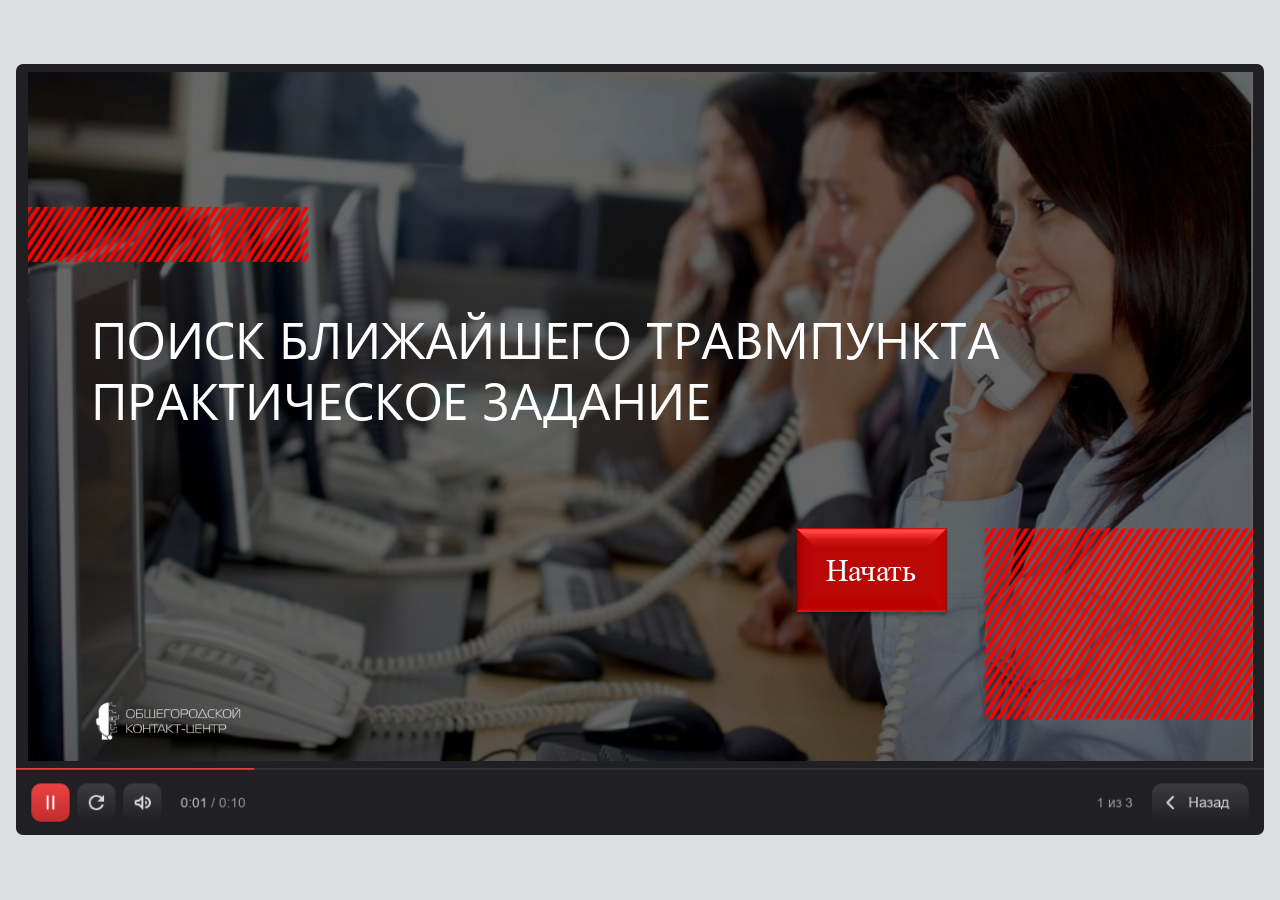
<file: index.html>
<!DOCTYPE html>
<!-- Created with iSpring --><!-- 1296 812 --><!--version 11.7.0.5 --><!--type html --><!--mainFolder ./ -->
<html style=background-color:#dcdee0;>
<head>
    <meta http-equiv="Content-Type" content="text/html;charset=utf-8"/><meta name="viewport" content="width=device-width,initial-scale=1,minimum-scale=1,maximum-scale=1,user-scalable=no"/><meta name="format-detection" content="telephone=no"/><meta name="apple-mobile-web-app-capable" content="yes"/><meta name="apple-mobile-web-app-status-bar-style" content="black"/><meta http-equiv="X-UA-Compatible" content="IE=edge"/><meta name="msapplication-tap-highlight" content="no"/><title>Практические задание_справка_травма_ИСПРАВ</title><link rel="apple-touch-icon-precomposed" href="data/apple-touch-icon.png"/><link rel="shortcut icon" type="image/ico" href="data/favicon.ico"/><style>body {background-color:#dcdee0;}#spr0_c0fc1d {display:none;}</style>
    
    
    <style>
		#playerView {
			position:absolute;
			-webkit-tap-highlight-color:rgba(0,0,0,0);
			-webkit-user-select:none;
			-moz-user-select:none;
			-webkit-touch-callout:none;
			-webkit-user-drag:none;
		}
		#playerView * {
			position:absolute;
		}
		#preloader {
			width: 50px;
			height: 50px;
			position: absolute;
			top: 0;
			left: 0;
			bottom: 0;
			right: 0;
			margin: auto;
			border-radius: 10px;
			background-color: rgba(0, 0, 0, 0.5);
		}

		#preloader::after {
			content: '';
			position: absolute;
			background: url([data-uri]);
			background-size: cover;
			top: 0;
			left: 0;
			bottom: 0;
			right: 0;
			animation: preloader_spin 1s infinite linear;
			-webkit-animation: preloader_spin 1s infinite linear;
		}

		@keyframes preloader_spin { 0% {transform: rotate(0deg);} 100% {transform: rotate(360deg);} }
		@-webkit-keyframes preloader_spin { 0% {-webkit-transform: rotate(0deg);} 100% {-webkit-transform: rotate(360deg);}}
    </style>
</head>
<body>
	<div id="preloader"></div>
	<script src="data/browsersupport.js?2445108A"></script>
	<script src="data/player.js?2445108A"></script>
    <div id="content"></div>
    <div id="spr0_c0fc1d"></div>
    <script>
		document.addEventListener("DOMContentLoaded", () => (function(startup){
			function start(savedPresentationState)
			{
				var presInfo = "eNrlWltz29YR/iscdvwmqgAJ3tyHDghCNsYUwRCQ7DT2cCgRklBTpMyLFMejGUlO4mTsxKnjNKmTOEmbafsox5Yj65a/AP6F/pLu7jkgAAKkpDROHioOReJgz55vd7/dcwHvxO34xfidpCSnVVmdSRSKipiQ8oVUIp/OCol0ShbyKTklibKwGZ+K90DY+Waw5ew6B4MdZ39wz9kbbDsHzr6zF3N+hOYX8D7Gyxq0/0SSP8D93dpgh18cwYXzhfOd843zrfOJ8wjULpLep84zUHEy2IoNtkH57mAL/p9AjxPnFTWRAlA+eH9wvyampkUR+m7EL4rJnDAVX4lfzCbhcxF0LbY7lrHWqYnJjJRNZdMgt7Yev5gUxMxUvI8m291u3+5ZnX5NFKez00It/QcQsuIX78Rb+O8m/oPLXqdvTcXr8Ytv0Y342hqIdekSRFJJGm+p3uxa1EzfNm9sTjHpVjcgLU2WXgtKp07R3fNLi6dIr02WRjM94aUgkAwJM0+ENTeDwunJwut+4dxkzN0oGOOlrQgc46WXAtL5U6QXAtLZydLr/YD0KVauN/zSkjBZuhfAnRWivQ3i8dUAgzHDuvFNaF/D9rrb3hxlwVS8g3SJbxLr78SXODk23WFRE2DQsG4U80IxlZlREnk1m0lIxXQ6kctLuYSUyhTzkiAUpWRxkwGON+q9+vXfd5t2wxKn/4yhXRxtXaSIN4aQAJxAMPj121gmvobKcA/eO4MH1zvXW1BGnlI5eRJz/uJ8CV//ClXlb86/nc+cT52nMefvrMw4X4HkP6D3E2j55HqHlx+8+sL5FwiDBtD0Wcz5HJofw/truPEZKwpgNrhNmBYEkfBI0/l8fvPGFFZPcuZbN7jDmY/AhDSrGiwWNn0DP5B8d6W+ZnV5k8E6z7OP2/zjJvtcYh8bbfa5gnreiq80hdqisLQoInNWmkn34gaxpIsBugV3bhVwMNsXVu5G4lGctN9hdMAuLQz5ku8KQ36rN+wFlc8N162+/c5as37b6rBA+imRTcvZlJyWE6lsVk1IBQkoUUwVErKUmhFzogozjRikBGrjjBgNfaTrs1I+K6Wh6EvpbDKbtBKiyPLDD6NQyCm5jJJJCGm5kJAkmNFgfiskhEwxl53JprMFRYhgZiqSmamzMfNzmt/2YN76ACap/3N+ikJeGPKTXQA/eR9WyyozrTi5Mi537HoTvvfhHnf8UqsnTG+0l5bi0EdG4/JCOplNSTCdT8WL2JAUxbwoCZkksyUo0RiVWCYHpZJZUcqhiFtRAcXCRBjia4UxFV/gFdbDY0/Ek3zNeOwQnoXJgFK/joNCyGBoiQMz7VWrGytbG7Fqe7XeCkGUghBzeVEUU8mcmPQwZlJCLp2nAeshmUZIhsGUklJOkDI5j04wWJqDMqzlthWb00Jo0n404rSQzYuCmM54YNJCPptJuw4LSjRGJRCJb/[base64]/dCoJoWMsdC4RF3Ikud4Du4G2a6IZDqAUJSl5gCMxaD0IqWUwWg/dvDEFcqspFTS2bE3AMA3sGMDOZTC6TGw8mCuxZwFC2Bzwb1iSc5llSEqbp+TWFwjxDf+cJc3TGnElP11pstxo/nzCpQqogieNjFMH3MTEai+Q8lEkraSWTfB1wwqRJ5fB1Sqgj1YRjFcZ9uq5wxZbxdb6Ajym2p2vaxEmy1eu0m5V6y2rSmVR93V6u9+x2a7bdQNGF2wbuTHBXstZpQ/C63UKdRrJa9YWm5W1VVlkH2sjgMqlpt+ikZKW9UaovWM3hvn/d7trQ011jkYSiMFu8UwJoLINhEc16v0e6/W0VKLeVer87PIdwGxeAg9V6z4rQU+lY626z16lqbdiYOl4LOaDcX12wOt1Qu95q3o7QjQ7o+IXn283+qqUwd4/[base64]/SGMsDgEC/K0ayNb4uK0iNmsIbxKoSYrimoYWqGk1uSqJtdKckEt1QqycqVm6rWCekkr06k4bvydPecVnovHnIOYc8wOqpzDwd3YYNs5hK+v8HwczBmvVjdNfbZWkctqiR127TsvnePBw8HDmPMTHX/vgcIHk3SU5XntkmxqerlWmAN1ZQM1PYGuJ6DiANEd00nFvvMcIL4Pn/uT9BmqaWrlS4Z7+MZO4k/AGNL1wjmhprug/Jh9P0UfFDkVlX3n+mSStKlXPHc8otOV987kkLmipoMvqlXmCtKGOj4BpC/AZkCKDiFT8BnDS2jdY88uQsp8Li2r10zuV9T2GAMM/Sb2qVTVeV8fcCJ7VhLqY1zRyjW1LJMBvFkraeabtVmd+exRjFj2EmAeoe8PwQ+cXM/IkH3nBTjnQ2d/8N5E9WW9OiuXxuj9CVQdEmGeOyd4SSbi85donWCgAZO7Wq1VLuumjgq/Bwfj45vn2GvwLuB5SFwB0iDYF5Aa+/hgKKwQ6VEr1/SZmqLPwYrBz5TYBX57bragVi/EQMePsQumbsqcV8aFkMJ5aI5kwiN0Fhh2HiZclcHKWbl6hRmuVFVoKNauauZlBvQEQssegp1AYJgrj2CIDwcPBh/HSDNcJvhB4TYmX8w2YM3ZWuaDmaasXJ4Fd9aKujJHX4y5gqmZJZUxDnwIHD5CjIOdUKcZDZ3o6/A9ue4wJKjNypeCkl/g8zfnGT1nezniAq9fSStfCXT7DnL+PkTIi6YnzJzvlx56ncm6hVSuVHiKeAEaSRRFqYHOOWDGDCmCQYFM0yM3y2yQ8J0hAjynBe8BPQ/cSqXoZbOql1ilqSkl3YCgKnIFCWOcqY96TQPfz5WAh0AKtcwRQrE6AdoST720GnwEIWRPM90k89LP9WJQ/4hqcE2MOLQ9eBDz1EX1xIoVUaqCQvqcCXENluXB/ShJLGZRwQkIVdVKSX6TzYuQVFgJACAdikeJs6SmdFer0OusWR7UMq+XIF3cRhz8U8rpI4gZm6PcweeqVUorGkUzoBia0G22UlIhmbHjv6h2PRvcj/[base64]/nJ/3QECx27icJNmYR7EWaOgX4Ok4ea4k5D/pn6F/aTjSfjWm6rByxG751soQSq6qcHy0FeLYhgBF76XFbss/ZCnLDA7zJWYehQ6Fr+twUOINMyb01GDGuobc8APTS691kGxJtJ8BysRlU1KfI5hwx5QlQyUKqi2ilpEjr8xp/2pNiPD7F4c5cMjBHpMHKb+H4AB+zEKJqjitcHbgey5qyjQol7D8sp7M1v33HQY2dCQBsiXwd3Bx7jAhDrj39Y4R9ORkAO1dRT5Y1rAumOxyRIp7FUzwO+vqhMpfFaLxwPFRP1FUYKztqnjBz4OcZ/+bLiGAov4KmxvzkMH2vTsUm18TnMyFh9W0Wg/iIHf+u24MrTpV+TLL+KSyZa8dkK9dqv4xk7RSyW5ApN4QcO6j7/6gzHvByoVF1VhjYOFVF2t283QzWuwWCtyLbQiPmALSYZ9D9iyN9qnrAOqGW+6YXPVu1Qtj7wl0EnUBjOk7KpaMDSTr3R3kbJMgmrArzfdusnPHX32GcGTLKoz8lzJpBb+A0oIyD06eHrIhVUDl8TcejbfjVj3TXh9G1514k72iAF2dsG058QY5FaMH/nQjpfOHw5pcffgjwzBMBsiXfsb5DN3uKHKVeUyeLusqHxVusOXzLsBCSAferFkGv6NKf30lZ2OUDlEn2OdRWc8CA7BNidusIZuB4C4wj74z9Y/A+Khwb7FBSaYDesLWmLu8DUp6z6ClvWGdMHqwxZaPzBXubvXXfdgKNQDoXnDjtYH3onv5I0wWQHiM76m33K3jp545KbdlAsMpzdsxEYbpfj+1JML7VJNDYg+srF6xAKzTUTCU7E9xlokxBERb5TnbAf1auw2y9ufobLjGNO4O9zingynNrKbB987EDF4RAHTXTz/8dB70ni8BIWKNjVMPHIr5u8yDHaU+3xyvm3+U2DvIaXQYfCoxy/vlU23AD8erbC8U1Ud7rxrJV0u+naWz6lA/ojcG5KdnQvxagApxq59CUZl/ofhWdHm5n8BY0wK6A==";
				PresentationPlayer.start(presInfo, "content", "playerView", onPlayerInit, savedPresentationState);
				function onPlayerInit(player)
				{
					(function(player){
	(function(player)
{
	function findConnector(win)
	{
		var retries = 0;
		while (!win.ispringPresentationConnector && win.parent && win.parent != win)
		{
			++retries;
			if (retries > 7)
			{
				return null;
			}

			win = win.parent;
		}
		return win.ispringPresentationConnector;
	}

	function getConnector()
	{
		var api = findConnector(window);
		if (!api && window.opener && (typeof(window.opener) != "undefined"))
		{
			api = findConnector(window.opener);
		}
		return api;
	}

	try
	{
		var connector = getConnector();
		if (connector)
		{
			connector.register(player);
		}
	}
	catch (e) {}
})(player);

})(player);

					var preloader = document.getElementById("preloader");
					preloader.parentNode.removeChild(preloader);
				}
			}

			if (startup)
				startup(start);
			else
				start();
		})());
    </script>
</body>
</html>
</file>
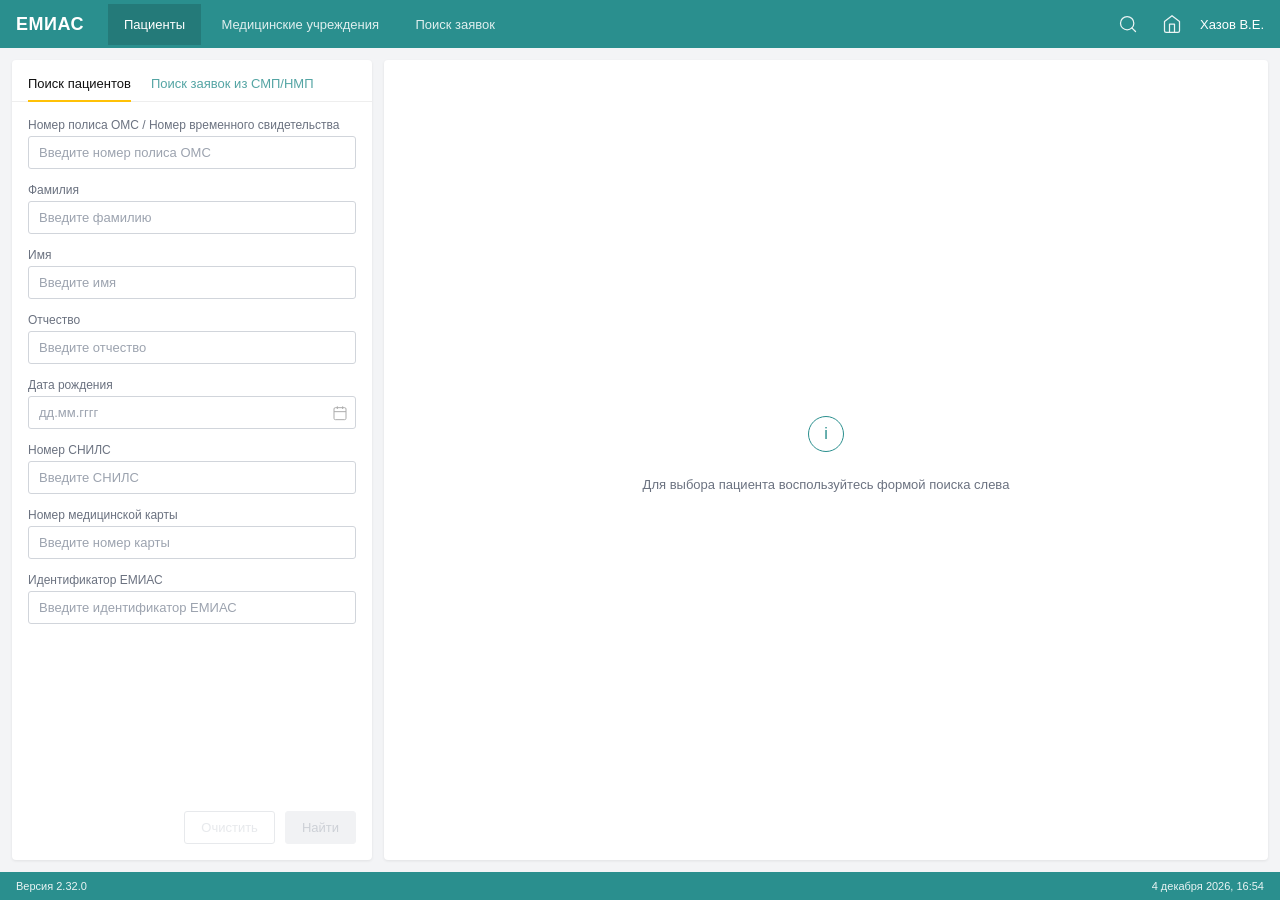
<file: 1 Поиск карточки.html>
<!DOCTYPE html>
<html lang="ru">
<head>
    <meta charset="UTF-8">
    <meta name="viewport" content="width=device-width, initial-scale=1.0">
    <title>ЕМИАС - Поиск пациентов</title>
    <style>
        :root {
            --primary: #2a8f8e;
            --primary-light: #e0f2f1;
            --border: #d1d5db;
            --text: #333;
            --text-muted: #6b7280;
            --bg: #f3f4f6;
            --white: #ffffff;
            --yellow: #ffc107;
            --disabled: #d1d5db;
        }

        * { box-sizing: border-box; outline: none; }
        body {
            font-family: 'Segoe UI', Roboto, Helvetica, Arial, sans-serif;
            margin: 0; padding: 0;
            display: flex; flex-direction: column;
            height: 100vh; background: var(--bg); color: var(--text);
        }

        /* Header */
        header {
            background: var(--primary); color: var(--white);
            height: 48px; display: flex; align-items: center; justify-content: space-between;
            padding: 0 16px; flex-shrink: 0;
        }
        .header-left { display: flex; align-items: center; gap: 24px; }
        .logo { font-weight: 700; font-size: 18px; letter-spacing: 0.5px; }
        .nav a {
            color: rgba(255,255,255,0.85); text-decoration: none;
            font-size: 13px; padding: 13px 16px; display: inline-block;
        }
        .nav a.active { background: rgba(0,0,0,0.15); color: #fff; font-weight: 500; }
        .header-right { display: flex; align-items: center; gap: 12px; font-size: 13px; }
        .icon-btn {
            background: none; border: none; cursor: pointer; padding: 6px;
            display: flex; align-items: center; justify-content: center;
            opacity: 0.9; transition: opacity 0.2s;
        }
        .icon-btn:hover { opacity: 1; }
        .icon-btn svg { width: 20px; height: 20px; stroke: #ffffff; fill: none; stroke-width: 1.5; stroke-linecap: round; stroke-linejoin: round; }

        /* Layout */
        .container {
            display: flex; flex: 1; padding: 12px; gap: 12px; overflow: hidden;
        }

        /* Left Panel */
        .search-panel {
            width: 360px; background: var(--white); border-radius: 4px;
            box-shadow: 0 1px 3px rgba(0,0,0,0.08);
            display: flex; flex-direction: column; flex-shrink: 0;
        }
        .tabs {
            padding: 16px 16px 0; border-bottom: 1px solid #eee;
            display: flex; gap: 20px;
        }
        .tab {
            padding-bottom: 10px; font-size: 13px; font-weight: 500;
            cursor: pointer; color: var(--primary); position: relative;
        }
        .tab.active { color: #111; }
        .tab.active::after {
            content: ''; position: absolute; bottom: -1px; left: 0; width: 100%; height: 2px; background: var(--yellow);
        }
        .tab.inactive { color: var(--primary); opacity: 0.8; }

        /* Form Area */
        .form-scroll-area {
            flex: 1; overflow-y: auto; padding: 16px;
            display: flex; flex-direction: column;
        }
        
        .form-group {
            margin-bottom: 14px; transition: opacity 0.2s, max-height 0.3s;
        }
        .form-group.hidden {
            display: none;
        }
        .form-group label {
            display: block; font-size: 12px; color: var(--text-muted);
            margin-bottom: 4px; font-weight: 500;
        }
        .input-wrapper {
            position: relative; display: flex; align-items: center;
        }
        .input-wrapper input {
            width: 100%; padding: 8px 10px; border: 1px solid var(--border);
            border-radius: 3px; font-size: 13px; color: var(--text);
            transition: border-color 0.2s;
        }
        .input-wrapper input:focus { border-color: var(--primary); }
        .input-wrapper input::placeholder { color: #9ca3af; }

        /* Suffixes */
        .input-suffix {
            position: absolute; right: 8px; top: 50%; transform: translateY(-50%);
            display: flex; align-items: center; gap: 6px; pointer-events: none;
        }
        .input-suffix .counter {
            font-size: 11px; color: var(--text-muted); pointer-events: auto;
        }
        .input-suffix .clear-icon {
            width: 16px; height: 16px; cursor: pointer; opacity: 0.5;
            display: none; pointer-events: auto;
        }
        .input-suffix .clear-icon:hover { opacity: 0.8; }
        .input-suffix .calendar-icon {
            width: 16px; height: 16px; opacity: 0.4;
        }

        /* Buttons */
        .actions-bar {
            margin-top: auto; 
            padding-top: 10px;
            display: flex; justify-content: flex-end; gap: 10px;
        }
        .btn {
            padding: 8px 16px; font-size: 13px; font-weight: 500;
            border-radius: 3px; cursor: pointer; transition: all 0.2s;
            border: 1px solid transparent;
        }
        .btn-secondary {
            background: var(--white); border-color: var(--primary); color: var(--primary);
        }
        .btn-secondary:hover { background: var(--primary-light); }
        .btn-primary {
            background: var(--primary); color: var(--white); border-color: var(--primary);
        }
        .btn-primary:hover { background: #247a79; }
        .btn:disabled {
            opacity: 0.5; cursor: not-allowed;
            border-color: var(--disabled); color: var(--disabled);
            background: var(--white);
        }
        .btn-primary:disabled { background: #e5e7eb; border-color: #e5e7eb; color: #9ca3af; }

        /* Right Panel */
        .content-panel {
            flex: 1; background: var(--white); border-radius: 4px;
            box-shadow: 0 1px 3px rgba(0,0,0,0.08);
            display: flex; 
            flex-direction: column;
            align-items: center; 
            justify-content: center;
            color: var(--text-muted); 
            font-size: 13px;
            position: relative;
            text-align: center;
        }
        
        .info-circle {
            width: 36px; height: 36px; border: 1.5px solid var(--primary);
            border-radius: 50%; display: flex; align-items: center; justify-content: center;
            color: var(--primary); font-size: 16px; margin-bottom: 12px;
        }

        /* States */
        #default-state, .no-patient-state {
            display: none; /* Controlled by JS */
            flex-direction: column;
            align-items: center;
            justify-content: center;
            width: 100%;
        }
        
        #default-state.active, .no-patient-state.active {
            display: flex;
        }

        .no-patient-buttons {
            display: flex;
            flex-direction: column;
            gap: 10px;
            align-items: center;
            margin-top: 15px;
        }

        /* Footer */
        footer {
            background: var(--primary); color: rgba(255,255,255,0.9);
            padding: 8px 16px; font-size: 11px; display: flex;
            justify-content: space-between; flex-shrink: 0;
        }
    </style>
</head>
<body>

    <header>
        <div class="header-left">
            <div class="logo">ЕМИАС</div>
            <nav class="nav">
                <a href="#" class="active">Пациенты</a>
                <a href="#">Медицинские учреждения</a>
                <a href="#">Поиск заявок</a>
            </nav>
        </div>
        <div class="header-right">
            <button class="icon-btn" title="Поиск">
                <svg viewBox="0 0 24 24"><circle cx="11" cy="11" r="8"/><line x1="21" y1="21" x2="16.65" y2="16.65"/></svg>
            </button>
            <button class="icon-btn" title="Входящие">
                <svg viewBox="0 0 24 24"><path d="M3 9l9-7 9 7v11a2 2 0 0 1-2 2H5a2 2 0 0 1-2-2z"/><polyline points="9 22 9 12 15 12 15 22"/></svg>
            </button>
            <span>Хазов В.Е.</span>
        </div>
    </header>

    <div class="container">
        <aside class="search-panel">
            <div class="tabs">
                <div class="tab active">Поиск пациентов</div>
                <div class="tab inactive">Поиск заявок из СМП/НМП</div>
            </div>

            <div class="form-scroll-area">
                <!-- Группа ОМС -->
                <div class="form-group" data-type="oms">
                    <label>Номер полиса ОМС / Номер временного свидетельства</label>
                    <div class="input-wrapper">
                        <input type="text" id="oms" placeholder="Введите номер полиса ОМС" data-mask="digits">
                        <div class="input-suffix">
                            <span class="counter" id="oms-counter"></span>
                            <span class="clear-icon" id="oms-clear" title="Очистить">
                                <svg viewBox="0 0 24 24" fill="none" stroke="currentColor" stroke-width="2" stroke-linecap="round"><line x1="18" y1="6" x2="6" y2="18"/><line x1="6" y1="6" x2="18" y2="18"/></svg>
                            </span>
                        </div>
                    </div>
                </div>

                <!-- Группа ФИО -->
                <div class="form-group" data-type="names">
                    <label>Фамилия</label>
                    <div class="input-wrapper">
                        <input type="text" id="lastName" placeholder="Введите фамилию">
                        <div class="input-suffix">
                            <span class="clear-icon clear-names" title="Очистить">
                                <svg viewBox="0 0 24 24" fill="none" stroke="currentColor" stroke-width="2" stroke-linecap="round"><line x1="18" y1="6" x2="6" y2="18"/><line x1="6" y1="6" x2="18" y2="18"/></svg>
                            </span>
                        </div>
                    </div>
                </div>
                <div class="form-group" data-type="names">
                    <label>Имя</label>
                    <div class="input-wrapper">
                        <input type="text" id="firstName" placeholder="Введите имя">
                        <div class="input-suffix">
                            <span class="clear-icon clear-names" title="Очистить">
                                <svg viewBox="0 0 24 24" fill="none" stroke="currentColor" stroke-width="2" stroke-linecap="round"><line x1="18" y1="6" x2="6" y2="18"/><line x1="6" y1="6" x2="18" y2="18"/></svg>
                            </span>
                        </div>
                    </div>
                </div>
                <div class="form-group" data-type="names">
                    <label>Отчество</label>
                    <div class="input-wrapper">
                        <input type="text" id="middleName" placeholder="Введите отчество">
                        <div class="input-suffix">
                            <span class="clear-icon clear-names" title="Очистить">
                                <svg viewBox="0 0 24 24" fill="none" stroke="currentColor" stroke-width="2" stroke-linecap="round"><line x1="18" y1="6" x2="6" y2="18"/><line x1="6" y1="6" x2="18" y2="18"/></svg>
                            </span>
                        </div>
                    </div>
                </div>

                <!-- Дата рождения -->
                <div class="form-group" data-type="date">
                    <label>Дата рождения</label>
                    <div class="input-wrapper">
                        <input type="text" id="dob" placeholder="дд.мм.гггг" data-mask="date">
                        <div class="input-suffix">
                            <span class="clear-icon" id="dob-clear" title="Очистить">
                                <svg viewBox="0 0 24 24" fill="none" stroke="currentColor" stroke-width="2" stroke-linecap="round"><line x1="18" y1="6" x2="6" y2="18"/><line x1="6" y1="6" x2="18" y2="18"/></svg>
                            </span>
                            <span class="calendar-icon">
                                <svg viewBox="0 0 24 24" fill="none" stroke="currentColor" stroke-width="1.5"><rect x="3" y="4" width="18" height="18" rx="2" ry="2"/><line x1="16" y1="2" x2="16" y2="6"/><line x1="8" y1="2" x2="8" y2="6"/><line x1="3" y1="10" x2="21" y2="10"/></svg>
                            </span>
                        </div>
                    </div>
                </div>

                <!-- Технические поля -->
                <div class="form-group" data-type="tech">
                    <label>Номер СНИЛС</label>
                    <div class="input-wrapper"><input type="text" id="snils" placeholder="Введите СНИЛС"></div>
                </div>
                <div class="form-group" data-type="tech">
                    <label>Номер медицинской карты</label>
                    <div class="input-wrapper"><input type="text" id="card" placeholder="Введите номер карты"></div>
                </div>
                <div class="form-group" data-type="tech">
                    <label>Идентификатор ЕМИАС</label>
                    <div class="input-wrapper"><input type="text" id="emias" placeholder="Введите идентификатор ЕМИАС"></div>
                </div>

                <!-- Кнопки -->
                <div class="actions-bar">
                    <button class="btn btn-secondary" id="btn-clear" disabled>Очистить</button>
                    <button class="btn btn-primary" id="btn-find" disabled>Найти</button>
                </div>
            </div>
        </aside>

        <section class="content-panel">
            <!-- Default State (Initial) -->
            <div id="default-state" class="active">
                <div class="info-circle">i</div>
                <p>Для выбора пациента воспользуйтесь формой поиска слева</p>
            </div>

            <!-- No Patient Found State -->
            <div id="no-patient-state" class="no-patient-state">
                <div class="info-circle">i</div>
                <p>По заданным параметрам поиска не найдено ни одного пациента</p>
                <div class="no-patient-buttons">
                    <button class="btn btn-primary">Зарегистрировать заявку</button>
                    <button class="btn btn-secondary">Найти заявку</button>
                </div>
            </div>
        </section>
    </div>

    <footer>
        <span>Версия 2.32.0</span>
        <span id="footer-datetime">Загрузка...</span>
    </footer>

    <script>
        document.addEventListener('DOMContentLoaded', () => {
            // --- Date/Time Logic ---
            function updateDateTime() {
                const now = new Date();
                const months = ['января', 'февраля', 'марта', 'апреля', 'мая', 'июня', 'июля', 'августа', 'сентября', 'октября', 'ноября', 'декабря'];
                const day = now.getDate();
                const month = months[now.getMonth()];
                const year = now.getFullYear();
                const hours = String(now.getHours()).padStart(2, '0');
                const minutes = String(now.getMinutes()).padStart(2, '0');
                
                document.getElementById('footer-datetime').textContent = `${day} ${month} ${year}, ${hours}:${minutes}`;
            }
            updateDateTime();
            setInterval(updateDateTime, 1000 * 60);

            // --- Form Logic ---
            const inputs = {
                oms: document.getElementById('oms'),
                lastName: document.getElementById('lastName'),
                firstName: document.getElementById('firstName'),
                middleName: document.getElementById('middleName'),
                dob: document.getElementById('dob'),
                snils: document.getElementById('snils'),
                card: document.getElementById('card'),
                emias: document.getElementById('emias')
            };

            const omsCounter = document.getElementById('oms-counter');
            const omsClear = document.getElementById('oms-clear');
            const dobClear = document.getElementById('dob-clear');
            const btnClear = document.getElementById('btn-clear');
            const btnFind = document.getElementById('btn-find');
            
            const defaultState = document.getElementById('default-state');
            const noPatientState = document.getElementById('no-patient-state');

            const groups = {
                oms: document.querySelector('[data-type="oms"]'),
                names: document.querySelectorAll('[data-type="names"]'),
                date: document.querySelector('[data-type="date"]'),
                tech: document.querySelectorAll('[data-type="tech"]')
            };

            // --- Formatting Logic ---
            function formatDigits(val) { return val.replace(/\D/g, '').slice(0, 16); }
            
            function formatDate(val) {
                let v = val.replace(/\D/g, '');
                if (v.length >= 2) v = v.slice(0, 2) + '.' + v.slice(2);
                if (v.length >= 5) v = v.slice(0, 5) + '.' + v.slice(5);
                return v.slice(0, 10);
            }

            // --- UI State Logic ---
            function updateUI() {
                const hasOms = inputs.oms.value.trim() !== '';
                const hasName = inputs.lastName.value.trim() !== '' || inputs.firstName.value.trim() !== '' || inputs.middleName.value.trim() !== '';
                const hasDate = inputs.dob.value.trim() !== '';
                const hasTech = inputs.snils.value.trim() !== '' || inputs.card.value.trim() !== '' || inputs.emias.value.trim() !== '';
                const hasAny = hasOms || hasName || hasDate || hasTech;

                // Toggle Buttons
                btnClear.disabled = !hasAny;
                btnFind.disabled = !hasAny;

                // Conditional Visibility
                if (hasOms) {
                    groups.oms.classList.remove('hidden');
                    groups.date.classList.remove('hidden');
                    groups.names.forEach(el => el.classList.add('hidden'));
                    groups.tech.forEach(el => el.classList.add('hidden'));
                } else if (hasName || hasDate) {
                    groups.oms.classList.add('hidden');
                    groups.tech.forEach(el => el.classList.add('hidden'));
                    groups.names.forEach(el => el.classList.remove('hidden'));
                    groups.date.classList.remove('hidden');
                } else {
                    groups.oms.classList.remove('hidden');
                    groups.names.forEach(el => el.classList.remove('hidden'));
                    groups.date.classList.remove('hidden');
                    groups.tech.forEach(el => el.classList.remove('hidden'));
                }

                // Update Suffixes
                const omsLen = inputs.oms.value.length;
                omsCounter.textContent = omsLen > 0 ? omsLen : '';
                omsClear.style.display = omsLen > 0 ? 'block' : 'none';
                
                dobClear.style.display = inputs.dob.value.length > 0 ? 'block' : 'none';
                
                document.querySelectorAll('.clear-names').forEach(btn => {
                    const input = btn.closest('.input-wrapper').querySelector('input');
                    btn.style.display = input.value.length > 0 ? 'block' : 'none';
                });
            }

            // --- Search Action ---
            btnFind.addEventListener('click', () => {
                const omsVal = inputs.oms.value.trim();
                
                // If searching by OMS (OM field visible)
                if (!groups.oms.classList.contains('hidden')) {
                    if (omsVal === '7700005682236597') {
                        // Special patient - Logic to be added later
                        console.log('Special patient found logic pending...');
                    } else if (omsVal.length > 0) {
                        // Patient not found
                        defaultState.classList.remove('active');
                        noPatientState.classList.add('active');
                    }
                } else {
                    // Search by Name/Date (Fallback logic)
                    defaultState.classList.remove('active');
                    noPatientState.classList.add('active');
                }
            });

            // --- Event Bindings ---
            inputs.oms.addEventListener('input', (e) => {
                e.target.value = formatDigits(e.target.value);
                updateUI();
            });
            omsClear.addEventListener('click', () => { inputs.oms.value = ''; updateUI(); });

            inputs.dob.addEventListener('input', (e) => {
                e.target.value = formatDate(e.target.value);
                updateUI();
            });
            dobClear.addEventListener('click', () => { inputs.dob.value = ''; updateUI(); });

            [inputs.lastName, inputs.firstName, inputs.middleName, inputs.snils, inputs.card, inputs.emias].forEach(input => {
                input.addEventListener('input', updateUI);
                const clearBtn = input.parentElement.querySelector('.clear-names');
                if(clearBtn) clearBtn.addEventListener('click', () => { input.value = ''; updateUI(); });
            });

            btnClear.addEventListener('click', () => {
                Object.values(inputs).forEach(i => i.value = '');
                defaultState.classList.add('active');
                noPatientState.classList.remove('active');
                updateUI();
            });

            // Initial State
            updateUI();
        });
    </script>
</body>
</html>
</file>
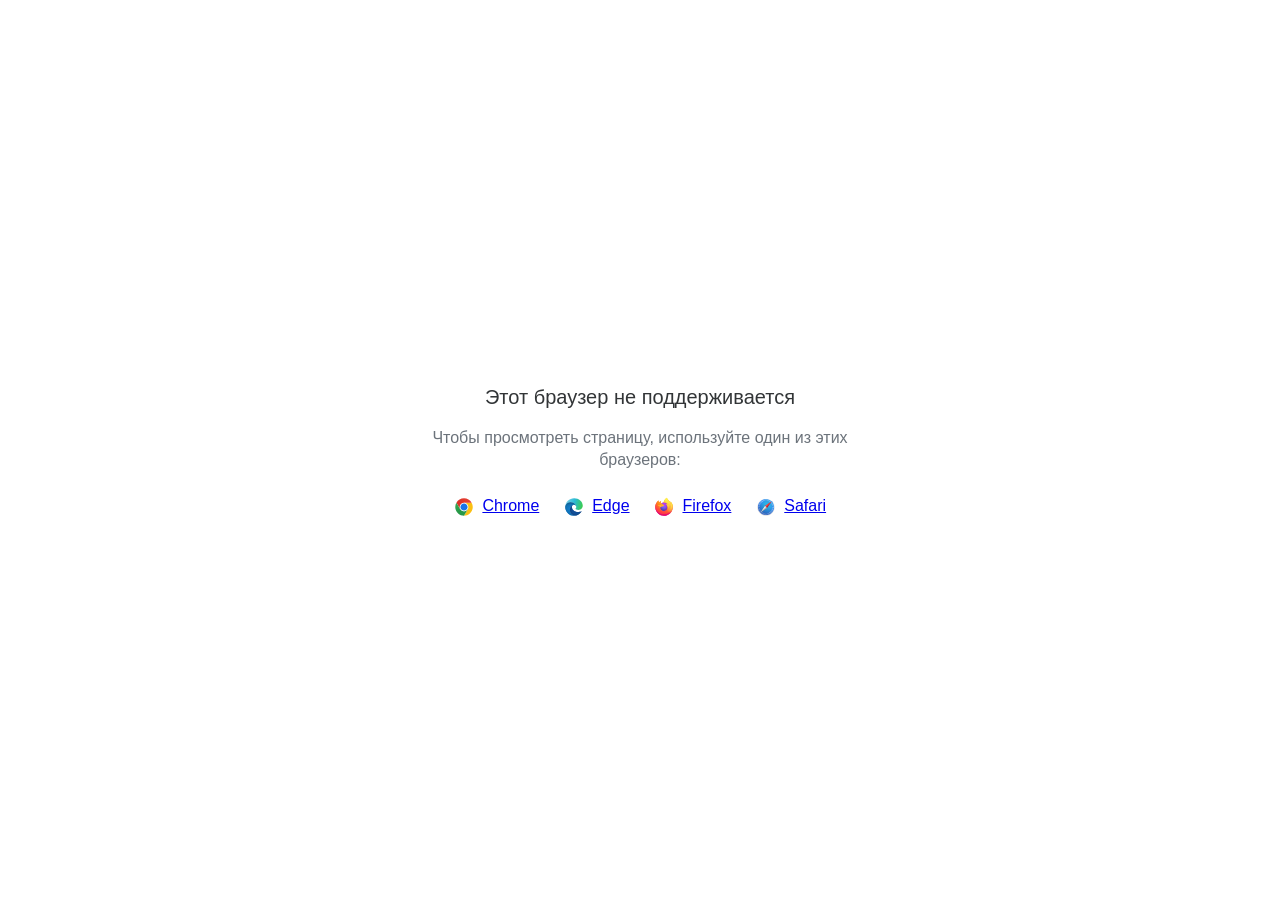
<file: data/html5-unsupported.html>
<html>
<head>
    <meta http-equiv="Content-Type" content="text/html;charset=utf-8"/>
    <meta name="viewport" content="width=device-width,initial-scale=1,maximum-scale=1">
    <meta name="format-detection" content="telephone=no">
    <meta name="apple-mobile-web-app-capable" content="yes">
    <meta name="apple-mobile-web-app-status-bar-style" content="black">
    <meta http-equiv="X-UA-Compatible" content="IE=edge">
    <meta name="msapplication-tap-highlight" content="no" />
    <title>Страница недоступна</title>
    <style>
        body {
            background: #fff;
        }

        .banner {
            position: absolute;
            top: 50%;
            left: 50%;
            margin-left: -235px;
            margin-top: -67px;
            width: 470px;
            text-align: center;
            font-family: Roboto, Arial, Helvetica, sans-serif;
        }

        .title {
            margin-bottom: 16px;
            font-size: 20px;
            font-weight: 500;
            color: #323537;
            line-height: 28px;
        }

        .text {
            margin-bottom: 26px;
            font-size: 16px;
            color: #6C737B;
            line-height: 22px;
        }

        .browsers svg, .browsers a {
            display: inline-block;
            vertical-align: top;
        }

        .browsers a {
            font-size: 16px;
            margin-right: 20px;
            margin-left: 4px;
        }

        .browsers :last-child {
            margin-right: 0;
        }
    </style>
</head>
<body>
    <div class="banner">
        <div class="title">Этот браузер не поддерживается</div>
        <div class="text">Чтобы просмотреть страницу, используйте один из этих браузеров:</div>
        <div class="browsers">
            <svg width="20" height="20" viewBox="0 0 20 20" fill="none" xmlns="http://www.w3.org/2000/svg">
                <path d="M10.0001 10.0001L13.789 12.1875L10.0001 18.7501C14.8326 18.7501 18.7501 14.8326 18.7501 10.0001C18.7501 8.40581 18.3216 6.91244 17.5766 5.625H10L10.0001 10.0001Z" fill="#FBBF12"/>
                <path d="M9.99999 1.25C6.76136 1.25 3.93585 3.01077 2.42285 5.6261L6.21103 12.1876L9.99999 10.0001V5.62507H17.5766C16.0634 3.01039 13.2382 1.25 9.99999 1.25Z" fill="url(#paint0_linear_579_2699)"/>
                <path d="M1.25005 10C1.25005 14.8325 5.16742 18.75 10 18.75L13.789 12.1875L10 10L6.21109 12.1875L2.42291 5.62598C1.67833 6.91306 1.25 8.40588 1.25 9.99988" fill="url(#paint1_linear_579_2699)"/>
                <path d="M14.3751 10.0001C14.3751 12.4163 12.4163 14.3751 10.0001 14.3751C7.58381 14.3751 5.625 12.4163 5.625 10.0001C5.625 7.58381 7.58381 5.625 10.0001 5.625C12.4163 5.625 14.3751 7.58381 14.3751 10.0001Z" fill="white"/>
                <path d="M13.5548 10.0001C13.5548 11.9633 11.9633 13.5548 10.0001 13.5548C8.03686 13.5548 6.44531 11.9633 6.44531 10.0001C6.44531 8.03686 8.03686 6.44531 10.0001 6.44531C11.9633 6.44531 13.5548 8.03686 13.5548 10.0001Z" fill="#1A73E8"/>
                <defs>
                    <linearGradient id="paint0_linear_579_2699" x1="5.04786" y1="6.71874" x2="12.965" y2="6.71874" gradientUnits="userSpaceOnUse">
                        <stop stop-color="#DB3328"/>
                        <stop offset="1" stop-color="#E53D30"/>
                    </linearGradient>
                    <linearGradient id="paint1_linear_579_2699" x1="4.58454" y1="7.18406" x2="7.82938" y2="12.8043" gradientUnits="userSpaceOnUse">
                        <stop stop-color="#32A651"/>
                        <stop offset="1" stop-color="#279847"/>
                    </linearGradient>
                </defs>
            </svg>
            <a href="https://www.google.com/chrome">Chrome</a>
            <svg width="20" height="20" viewBox="0 0 20 20" fill="none" xmlns="http://www.w3.org/2000/svg">
                <path d="M12.2449 9.92045C12.2449 8.25 10.5088 5.36648 6.59777 5.36648C2.68671 5.36648 1.25 8.62784 1.25 10.0199C1.25 5.0483 5.30074 1.25 10.1097 1.25C14.9188 1.25 18.75 4.84943 18.75 8.50852C18.75 11.7699 16.2956 12.9034 14.3002 12.9034C12.9832 12.9034 11.4866 12.4659 11.4866 11.7699C11.4866 11.233 12.2449 11.233 12.2449 9.92045Z" fill="url(#paint0_linear_579_2709)"/>
                <path d="M6.59777 5.36646C10.5088 5.36646 12.2449 8.24998 12.2449 9.92043C12.2449 9.93342 12.2448 9.94627 12.2446 9.95901C12.2249 8.84657 11.4738 7.79259 9.99002 7.79259C8.11431 7.79259 5.5801 10.338 5.91933 13.5C6.19087 16.031 8.33381 19.4261 12.9832 18.2329C12.9832 18.2329 12.1052 18.75 9.6508 18.75C5.30074 18.75 1.25 14.7727 1.25 10.2187C1.25 10.0981 1.25184 9.97975 1.25555 9.8637C1.35584 8.39889 2.82648 5.36646 6.59777 5.36646Z" fill="url(#paint1_linear_579_2709)"/>
                <path d="M6.59777 5.36646C10.5088 5.36646 12.2449 8.24998 12.2449 9.92043C12.2449 9.93342 12.2448 9.94627 12.2446 9.95901C12.2249 8.84657 11.4738 7.79259 9.99002 7.79259C8.11431 7.79259 5.5801 10.338 5.91933 13.5C6.19087 16.031 8.33381 19.4261 12.9832 18.2329C12.9832 18.2329 12.1052 18.75 9.6508 18.75C5.30074 18.75 1.25 14.7727 1.25 10.2187C1.25 10.0981 1.25184 9.97975 1.25555 9.8637C1.35584 8.39889 2.82648 5.36646 6.59777 5.36646Z" fill="url(#paint2_radial_579_2709)"/>
                <path d="M12.4415 18.4371C14.9324 17.7576 16.712 15.6377 17.0338 15.2101C17.393 14.7328 17.4928 14.4345 17.393 14.3351C17.2932 14.2357 17.1536 14.2555 16.7944 14.4345C16.4352 14.6135 14.32 15.4885 11.9056 14.7527C9.49107 14.0169 7.83486 12.1078 7.83486 9.99987C7.83486 8.36919 9.23166 7.79248 9.98993 7.79248C8.11422 7.79248 5.58001 10.3379 5.91923 13.4999C6.19077 16.0309 8.33371 19.426 12.9831 18.2328C12.9831 18.2328 12.821 18.3283 12.4415 18.4371Z" fill="#0E458A"/>
                <path d="M12.4415 18.4371C14.9324 17.7576 16.712 15.6377 17.0338 15.2101C17.393 14.7328 17.4928 14.4345 17.393 14.3351C17.2932 14.2357 17.1536 14.2555 16.7944 14.4345C16.4352 14.6135 14.32 15.4885 11.9056 14.7527C9.49107 14.0169 7.83486 12.1078 7.83486 9.99987C7.83486 8.36919 9.23166 7.79248 9.98993 7.79248C8.11422 7.79248 5.58001 10.3379 5.91923 13.4999C6.19077 16.0309 8.33371 19.426 12.9831 18.2328C12.9831 18.2328 12.821 18.3283 12.4415 18.4371Z" fill="url(#paint3_radial_579_2709)"/>
                <defs>
                    <linearGradient id="paint0_linear_579_2709" x1="17.7323" y1="11.5909" x2="0.61762" y2="7.54779" gradientUnits="userSpaceOnUse">
                        <stop stop-color="#3BCC50"/>
                        <stop offset="0.489583" stop-color="#2ABAD6"/>
                        <stop offset="1" stop-color="#7DCFE7"/>
                    </linearGradient>
                    <linearGradient id="paint1_linear_579_2709" x1="7.11659" y1="5.36646" x2="7.11659" y2="18.75" gradientUnits="userSpaceOnUse">
                        <stop stop-color="#035989"/>
                        <stop offset="0.265625" stop-color="#1175B6"/>
                        <stop offset="1" stop-color="#0470CF"/>
                    </linearGradient>
                    <radialGradient id="paint2_radial_579_2709" cx="0" cy="0" r="1" gradientUnits="userSpaceOnUse" gradientTransform="translate(6.83723 11.8693) rotate(59.2143) scale(5.92595 5.93561)">
                        <stop stop-color="#1284D8"/>
                        <stop offset="0.813899" stop-color="#1170B2" stop-opacity="0.767762"/>
                        <stop offset="1" stop-color="#0E649B" stop-opacity="0.65"/>
                    </radialGradient>
                    <radialGradient id="paint3_radial_579_2709" cx="0" cy="0" r="1" gradientUnits="userSpaceOnUse" gradientTransform="translate(11.6661 13.4999) rotate(77.9982) scale(4.79806 5.18015)">
                        <stop stop-color="#104890"/>
                        <stop offset="0.69943" stop-color="#12529E" stop-opacity="0.70624"/>
                        <stop offset="1" stop-color="#0E4584" stop-opacity="0.58"/>
                    </radialGradient>
                </defs>
            </svg>
            <a href="https://www.microsoft.com/edge">Edge</a>
            <svg width="20" height="20" viewBox="0 0 20 20" fill="none" xmlns="http://www.w3.org/2000/svg">
                <path d="M18.1191 6.70405C17.7385 5.78587 16.967 4.79462 16.3615 4.4815C16.8544 5.4501 17.1395 6.42162 17.2485 7.14652C17.2485 7.14652 17.2485 7.15163 17.2503 7.16113C16.2598 4.6861 14.5798 3.68791 13.2079 1.51504C13.1383 1.40543 13.069 1.29582 13.0012 1.17854C12.963 1.1124 12.932 1.05248 12.905 0.995851C12.8481 0.885984 12.8042 0.76987 12.7741 0.649844C12.7743 0.644144 12.7725 0.638558 12.7688 0.63417C12.7652 0.629782 12.7601 0.626904 12.7544 0.626094C12.749 0.624635 12.7434 0.624635 12.738 0.626094C12.7366 0.626756 12.7352 0.627617 12.734 0.628652C12.7318 0.628652 12.7296 0.63121 12.7274 0.63194L12.7311 0.627191C10.5302 1.91914 9.78353 4.30904 9.71499 5.5049C8.83549 5.56518 7.99455 5.88974 7.30189 6.43623C7.22949 6.37488 7.15379 6.31755 7.07512 6.26451C6.87551 5.56419 6.86708 4.82302 7.0507 4.11832C6.15057 4.52936 5.45059 5.17789 4.94165 5.75189H4.93764C4.5902 5.31089 4.61463 3.85634 4.63432 3.55272C4.63031 3.53372 4.37547 3.68535 4.34266 3.70837C4.03608 3.92756 3.7495 4.17357 3.48628 4.4435C3.18675 4.74784 2.9131 5.07672 2.66818 5.42671C2.1047 6.22702 1.70509 7.13132 1.49244 8.08735C1.48843 8.10635 1.48478 8.12608 1.48077 8.14544C1.46437 8.22254 1.40494 8.60946 1.39437 8.6935V8.71286C1.3169 9.11266 1.26865 9.5176 1.25 9.92444V9.96938C1.25 14.8186 5.17279 18.75 10.0114 18.75C14.345 18.75 17.943 15.5968 18.6477 11.455C18.6623 11.3428 18.6743 11.2295 18.6875 11.1163C18.8617 9.61022 18.6681 8.02743 18.1191 6.70405ZM8.02046 13.5774C8.06129 13.5968 8.09994 13.6183 8.14186 13.6373L8.14769 13.641C8.10577 13.6205 8.06311 13.5993 8.02082 13.5774H8.02046ZM17.251 7.16515V7.15675V7.16625V7.16515Z" fill="url(#paint0_linear_579_2717)"/>
                <path d="M18.119 6.704C17.7384 5.78582 16.9669 4.79457 16.3614 4.48145C16.8543 5.45005 17.1394 6.42157 17.2484 7.14647V7.16437C18.0752 9.41067 17.6246 11.695 16.9757 13.0907C15.9716 15.25 13.541 17.4635 9.73602 17.3557C5.62839 17.2388 2.0071 14.1802 1.33082 10.1776C1.20759 9.54586 1.33082 9.22543 1.39279 8.71281C1.31733 9.10778 1.28853 9.22214 1.25098 9.92439V9.96933C1.25098 14.8185 5.17377 18.7499 10.0124 18.7499C14.346 18.7499 17.944 15.5968 18.6487 11.4549C18.6633 11.3428 18.6753 11.2295 18.6884 11.1162C18.8616 9.61017 18.668 8.02738 18.119 6.704Z" fill="url(#paint1_radial_579_2717)"/>
                <path d="M18.119 6.704C17.7384 5.78582 16.9669 4.79457 16.3614 4.48145C16.8543 5.45005 17.1394 6.42157 17.2484 7.14647V7.16437C18.0752 9.41067 17.6246 11.695 16.9757 13.0907C15.9716 15.25 13.541 17.4635 9.73602 17.3557C5.62839 17.2388 2.0071 14.1802 1.33082 10.1776C1.20759 9.54586 1.33082 9.22543 1.39279 8.71281C1.31733 9.10778 1.28853 9.22214 1.25098 9.92439V9.96933C1.25098 14.8185 5.17377 18.7499 10.0124 18.7499C14.346 18.7499 17.944 15.5968 18.6487 11.4549C18.6633 11.3428 18.6753 11.2295 18.6884 11.1162C18.8616 9.61017 18.668 8.02738 18.119 6.704Z" fill="url(#paint2_radial_579_2717)"/>
                <path d="M13.8612 7.73587C13.8806 7.74939 13.8977 7.7629 13.9159 7.77642C13.696 7.38513 13.4221 7.02694 13.1022 6.71246C10.3788 3.98314 12.3884 0.794172 12.7271 0.631947L12.7307 0.627197C10.5298 1.91915 9.78314 4.30905 9.7146 5.50491C9.81668 5.49797 9.9184 5.4892 10.0223 5.4892C11.6647 5.4892 13.0953 6.39459 13.8612 7.73587Z" fill="url(#paint3_radial_579_2717)"/>
                <path d="M10.028 8.28118C10.0138 8.5004 9.24382 9.25307 8.97441 9.25307C6.48292 9.25307 6.07861 10.7635 6.07861 10.7635C6.18798 12.0357 7.07244 13.0833 8.14245 13.6375C8.19131 13.6627 8.24052 13.6854 8.28828 13.708C8.37396 13.7446 8.46 13.7811 8.54567 13.8136C8.91262 13.9433 9.29689 14.0172 9.68568 14.0329C14.0525 14.2382 14.8991 8.80001 11.7473 7.22087C12.5541 7.08021 13.3919 7.40575 13.8597 7.73495C13.0941 6.39367 11.6631 5.48828 10.0207 5.48828C9.91682 5.48828 9.81511 5.49705 9.71303 5.50399C8.83417 5.56502 7.99404 5.88994 7.30212 6.43642C7.43591 6.55005 7.58685 6.70131 7.90439 7.0148C8.5001 7.60378 10.0247 8.20993 10.028 8.28118Z" fill="url(#paint4_radial_579_2717)"/>
                <path d="M10.028 8.28118C10.0138 8.5004 9.24382 9.25307 8.97441 9.25307C6.48292 9.25307 6.07861 10.7635 6.07861 10.7635C6.18798 12.0357 7.07244 13.0833 8.14245 13.6375C8.19131 13.6627 8.24052 13.6854 8.28828 13.708C8.37396 13.7446 8.46 13.7811 8.54567 13.8136C8.91262 13.9433 9.29689 14.0172 9.68568 14.0329C14.0525 14.2382 14.8991 8.80001 11.7473 7.22087C12.5541 7.08021 13.3919 7.40575 13.8597 7.73495C13.0941 6.39367 11.6631 5.48828 10.0207 5.48828C9.91682 5.48828 9.81511 5.49705 9.71303 5.50399C8.83417 5.56502 7.99404 5.88994 7.30212 6.43642C7.43591 6.55005 7.58685 6.70131 7.90439 7.0148C8.5001 7.60378 10.0247 8.20993 10.028 8.28118Z" fill="url(#paint5_radial_579_2717)"/>
                <path d="M6.89479 6.14439C6.96588 6.19043 7.02421 6.22916 7.07708 6.2646C6.87746 5.56428 6.86903 4.82311 7.05265 4.11841C6.15252 4.52945 5.45255 5.17799 4.9436 5.75198C4.9848 5.75089 6.2557 5.72787 6.89479 6.14439Z" fill="url(#paint6_radial_579_2717)"/>
                <path d="M1.33119 10.1776C2.00747 14.1802 5.62876 17.2388 9.7393 17.3557C13.5443 17.4635 15.9735 15.25 16.979 13.0907C17.6279 11.6946 18.0785 9.41068 17.2517 7.16437V7.14756C17.2517 7.14976 17.2517 7.15268 17.2535 7.16218C17.5641 9.1962 16.532 11.1667 14.9184 12.4992C14.9167 12.5029 14.9152 12.5067 14.9137 12.5105C11.7692 15.0765 8.76042 14.0586 8.15123 13.6431C8.10893 13.6227 8.06628 13.6015 8.02399 13.5796C6.19056 12.7027 5.43334 11.0274 5.59558 9.5919C4.04797 9.5919 3.52007 8.28314 3.52007 8.28314C3.52007 8.28314 4.90982 7.29006 6.74143 8.1538C8.43778 8.95396 10.031 8.2835 10.031 8.28314C10.0277 8.21189 8.50304 7.60391 7.90842 7.01676C7.59088 6.70327 7.43995 6.55201 7.30615 6.43838C7.23375 6.37702 7.15805 6.3197 7.07939 6.26665C7.02725 6.23012 6.97001 6.19358 6.8971 6.14645C6.25801 5.72992 4.98711 5.75294 4.94518 5.75404H4.94117C4.59374 5.31303 4.61816 3.85849 4.63785 3.55487C4.63384 3.53587 4.379 3.68749 4.34619 3.71051C4.03961 3.92971 3.75303 4.17571 3.48981 4.44564C3.19028 4.74999 2.91663 5.07887 2.67171 5.42886C2.10823 6.22916 1.70862 7.13347 1.49597 8.08949C1.48904 8.1063 1.17734 9.47023 1.33119 10.1776Z" fill="url(#paint7_radial_579_2717)"/>
                <path d="M13.1024 6.71246C13.4222 7.02693 13.6962 7.38513 13.9161 7.77642C13.9616 7.81071 14.0055 7.8473 14.0473 7.88603C16.0335 9.71873 14.9945 12.3132 14.9154 12.4996C16.529 11.1671 17.5611 9.19662 17.2505 7.16259C16.2599 4.6861 14.58 3.68791 13.2081 1.51504C13.1385 1.40543 13.0692 1.29582 13.0014 1.17854C12.9631 1.1124 12.9321 1.05248 12.9051 0.995851C12.8483 0.885984 12.8044 0.76987 12.7742 0.649844C12.7745 0.644144 12.7726 0.638559 12.769 0.63417C12.7653 0.629782 12.7602 0.626904 12.7546 0.626094C12.7492 0.624635 12.7435 0.624635 12.7382 0.626094C12.7367 0.626756 12.7354 0.627617 12.7341 0.628652C12.732 0.628652 12.7298 0.63121 12.7276 0.63194C12.3885 0.794165 10.379 3.98313 13.1024 6.71246Z" fill="url(#paint8_radial_579_2717)"/>
                <path d="M14.0464 7.88413C14.0046 7.8454 13.9608 7.80882 13.9152 7.77452C13.8973 7.761 13.8787 7.74748 13.8605 7.73396C13.3928 7.40513 12.555 7.07922 11.7482 7.21989C14.8995 8.79902 14.0534 14.2372 9.68654 14.0319C9.29775 14.0163 8.91348 13.9424 8.54653 13.8126C8.46085 13.7805 8.37481 13.7451 8.28914 13.7071C8.23956 13.6844 8.19034 13.6618 8.14331 13.6365L8.14914 13.6402C8.75834 14.0567 11.7671 15.0746 14.9116 12.5075C14.9116 12.5075 14.9134 12.5028 14.9163 12.4962C14.9943 12.3132 16.0334 9.71866 14.0464 7.88413Z" fill="url(#paint9_radial_579_2717)"/>
                <path d="M6.07833 10.7635C6.07833 10.7635 6.48264 9.25306 8.97412 9.25306C9.24354 9.25306 10.0135 8.49966 10.0277 8.28117C10.0419 8.06268 8.43455 8.95199 6.7382 8.15183C4.90659 7.28809 3.51685 8.28117 3.51685 8.28117C3.51685 8.28117 4.04475 9.58993 5.59235 9.58993C5.43012 11.0255 6.18733 12.6992 8.02076 13.5776C8.06159 13.597 8.10024 13.6185 8.14217 13.6375C7.07215 13.0843 6.18879 12.0357 6.07833 10.7635Z" fill="url(#paint10_radial_579_2717)"/>
                <path d="M18.1191 6.70405C17.7385 5.78587 16.967 4.79462 16.3615 4.4815C16.8544 5.4501 17.1395 6.42162 17.2485 7.14652C17.2485 7.14652 17.2485 7.15163 17.2503 7.16113C16.2598 4.6861 14.5798 3.68791 13.2079 1.51504C13.1383 1.40543 13.069 1.29582 13.0012 1.17854C12.963 1.1124 12.932 1.05248 12.905 0.995851C12.8481 0.885984 12.8042 0.76987 12.7741 0.649844C12.7743 0.644144 12.7725 0.638558 12.7688 0.63417C12.7652 0.629782 12.7601 0.626904 12.7544 0.626094C12.749 0.624635 12.7434 0.624635 12.738 0.626094C12.7366 0.626756 12.7352 0.627617 12.734 0.628652C12.7318 0.628652 12.7296 0.63121 12.7274 0.63194L12.7311 0.627191C10.5302 1.91914 9.78353 4.30904 9.71499 5.5049C9.81707 5.49796 9.91878 5.48919 10.0227 5.48919C11.6651 5.48919 13.0957 6.39458 13.8616 7.73586C13.3939 7.40703 12.5561 7.08111 11.7493 7.22178C14.9007 8.80092 14.0545 14.2391 9.68764 14.0338C9.29885 14.0182 8.91458 13.9443 8.54763 13.8145C8.46196 13.7824 8.37592 13.747 8.29024 13.709C8.24066 13.6863 8.19144 13.6636 8.14441 13.6384L8.15025 13.6421C8.10796 13.6216 8.0653 13.6004 8.02301 13.5785C8.06384 13.5979 8.10249 13.6194 8.14441 13.6384C7.07221 13.0842 6.18885 12.0356 6.07839 10.7633C6.07839 10.7633 6.4827 9.25288 8.97418 9.25288C9.2436 9.25288 10.0136 8.49949 10.0278 8.28099C10.0245 8.20975 8.49987 7.60177 7.90525 7.01462C7.58771 6.70113 7.43678 6.54986 7.30298 6.43623C7.23058 6.37488 7.15488 6.31755 7.07622 6.26451C6.87661 5.56419 6.86817 4.82302 7.05179 4.11832C6.15166 4.52936 5.45169 5.17789 4.94275 5.75189H4.93874C4.5913 5.31089 4.61572 3.85634 4.63541 3.55272C4.6314 3.53372 4.37657 3.68535 4.34375 3.70837C4.03717 3.92756 3.75059 4.17357 3.48738 4.4435C3.18785 4.74784 2.9142 5.07672 2.66928 5.42671C2.1058 6.22702 1.70618 7.13132 1.49353 8.08735C1.48952 8.10635 1.48588 8.12608 1.48187 8.14544C1.46546 8.22254 1.39109 8.61494 1.38088 8.69898C1.38088 8.70556 1.38088 8.69277 1.38088 8.69898C1.31262 9.10444 1.26891 9.51368 1.25 9.92444V9.96938C1.25 14.8186 5.17279 18.75 10.0114 18.75C14.345 18.75 17.943 15.5968 18.6477 11.455C18.6623 11.3428 18.6743 11.2295 18.6875 11.1163C18.8617 9.61022 18.6681 8.02743 18.1191 6.70405ZM17.25 7.15492V7.16442V7.15492Z" fill="url(#paint11_linear_579_2717)"/>
                <defs>
                    <linearGradient id="paint0_linear_579_2717" x1="16.9594" y1="3.43288" x2="2.3837" y2="17.4648" gradientUnits="userSpaceOnUse">
                        <stop offset="0.05" stop-color="#FFF44F"/>
                        <stop offset="0.11" stop-color="#FFE847"/>
                        <stop offset="0.22" stop-color="#FFC830"/>
                        <stop offset="0.37" stop-color="#FF980E"/>
                        <stop offset="0.4" stop-color="#FF8B16"/>
                        <stop offset="0.46" stop-color="#FF672A"/>
                        <stop offset="0.53" stop-color="#FF3647"/>
                        <stop offset="0.7" stop-color="#E31587"/>
                    </linearGradient>
                    <radialGradient id="paint1_radial_579_2717" cx="0" cy="0" r="1" gradientUnits="userSpaceOnUse" gradientTransform="translate(16.287 2.63668) scale(18.2654 18.3055)">
                        <stop offset="0.13" stop-color="#FFBD4F"/>
                        <stop offset="0.19" stop-color="#FFAC31"/>
                        <stop offset="0.25" stop-color="#FF9D17"/>
                        <stop offset="0.28" stop-color="#FF980E"/>
                        <stop offset="0.4" stop-color="#FF563B"/>
                        <stop offset="0.47" stop-color="#FF3750"/>
                        <stop offset="0.71" stop-color="#F5156C"/>
                        <stop offset="0.78" stop-color="#EB0878"/>
                        <stop offset="0.86" stop-color="#E50080"/>
                    </radialGradient>
                    <radialGradient id="paint2_radial_579_2717" cx="0" cy="0" r="1" gradientUnits="userSpaceOnUse" gradientTransform="translate(9.61279 10.1202) scale(18.2654 18.3055)">
                        <stop offset="0.3" stop-color="#960E18"/>
                        <stop offset="0.35" stop-color="#B11927" stop-opacity="0.74"/>
                        <stop offset="0.43" stop-color="#DB293D" stop-opacity="0.34"/>
                        <stop offset="0.5" stop-color="#F5334B" stop-opacity="0.09"/>
                        <stop offset="0.53" stop-color="#FF3750" stop-opacity="0"/>
                    </radialGradient>
                    <radialGradient id="paint3_radial_579_2717" cx="0" cy="0" r="1" gradientUnits="userSpaceOnUse" gradientTransform="translate(11.8153 -1.51753) scale(13.2325 13.2615)">
                        <stop offset="0.13" stop-color="#FFF44F"/>
                        <stop offset="0.25" stop-color="#FFDC3E"/>
                        <stop offset="0.51" stop-color="#FF9D12"/>
                        <stop offset="0.53" stop-color="#FF980E"/>
                    </radialGradient>
                    <radialGradient id="paint4_radial_579_2717" cx="0" cy="0" r="1" gradientUnits="userSpaceOnUse" gradientTransform="translate(7.59304 14.9021) scale(8.69686 8.71594)">
                        <stop offset="0.35" stop-color="#3A8EE6"/>
                        <stop offset="0.47" stop-color="#5C79F0"/>
                        <stop offset="0.67" stop-color="#9059FF"/>
                        <stop offset="1" stop-color="#C139E6"/>
                    </radialGradient>
                    <radialGradient id="paint5_radial_579_2717" cx="0" cy="0" r="1" gradientUnits="userSpaceOnUse" gradientTransform="translate(9.87545 7.94492) rotate(-13.9265) scale(4.60823 5.42407)">
                        <stop offset="0.21" stop-color="#9059FF" stop-opacity="0"/>
                        <stop offset="0.28" stop-color="#8C4FF3" stop-opacity="0.06"/>
                        <stop offset="0.75" stop-color="#7716A8" stop-opacity="0.45"/>
                        <stop offset="0.97" stop-color="#6E008B" stop-opacity="0.6"/>
                    </radialGradient>
                    <radialGradient id="paint6_radial_579_2717" cx="0" cy="0" r="1" gradientUnits="userSpaceOnUse" gradientTransform="translate(9.38226 1.88781) scale(6.25678 6.27051)">
                        <stop stop-color="#FFE226"/>
                        <stop offset="0.12" stop-color="#FFDB27"/>
                        <stop offset="0.3" stop-color="#FFC82A"/>
                        <stop offset="0.5" stop-color="#FFA930"/>
                        <stop offset="0.73" stop-color="#FF7E37"/>
                        <stop offset="0.79" stop-color="#FF7139"/>
                    </radialGradient>
                    <radialGradient id="paint7_radial_579_2717" cx="0" cy="0" r="1" gradientUnits="userSpaceOnUse" gradientTransform="translate(14.3005 -2.08939) scale(26.6943 26.7529)">
                        <stop offset="0.11" stop-color="#FFF44F"/>
                        <stop offset="0.46" stop-color="#FF980E"/>
                        <stop offset="0.62" stop-color="#FF5634"/>
                        <stop offset="0.72" stop-color="#FF3647"/>
                        <stop offset="0.9" stop-color="#E31587"/>
                    </radialGradient>
                    <radialGradient id="paint8_radial_579_2717" cx="0" cy="0" r="1" gradientUnits="userSpaceOnUse" gradientTransform="translate(11.72 0.833589) rotate(84.2447) scale(19.4998 12.7839)">
                        <stop stop-color="#FFF44F"/>
                        <stop offset="0.06" stop-color="#FFE847"/>
                        <stop offset="0.17" stop-color="#FFC830"/>
                        <stop offset="0.3" stop-color="#FF980E"/>
                        <stop offset="0.36" stop-color="#FF8B16"/>
                        <stop offset="0.45" stop-color="#FF672A"/>
                        <stop offset="0.57" stop-color="#FF3647"/>
                        <stop offset="0.74" stop-color="#E31587"/>
                    </radialGradient>
                    <radialGradient id="paint9_radial_579_2717" cx="0" cy="0" r="1" gradientUnits="userSpaceOnUse" gradientTransform="translate(9.23484 4.20996) scale(16.6653 16.7019)">
                        <stop offset="0.14" stop-color="#FFF44F"/>
                        <stop offset="0.48" stop-color="#FF980E"/>
                        <stop offset="0.59" stop-color="#FF5634"/>
                        <stop offset="0.66" stop-color="#FF3647"/>
                        <stop offset="0.9" stop-color="#E31587"/>
                    </radialGradient>
                    <radialGradient id="paint10_radial_579_2717" cx="0" cy="0" r="1" gradientUnits="userSpaceOnUse" gradientTransform="translate(13.6341 5.18793) scale(18.2402 18.2803)">
                        <stop offset="0.09" stop-color="#FFF44F"/>
                        <stop offset="0.23" stop-color="#FFE141"/>
                        <stop offset="0.51" stop-color="#FFAF1E"/>
                        <stop offset="0.63" stop-color="#FF980E"/>
                    </radialGradient>
                    <linearGradient id="paint11_linear_579_2717" x1="16.7844" y1="3.35761" x2="4.38152" y2="15.7337" gradientUnits="userSpaceOnUse">
                        <stop offset="0.17" stop-color="#FFF44F" stop-opacity="0.8"/>
                        <stop offset="0.27" stop-color="#FFF44F" stop-opacity="0.63"/>
                        <stop offset="0.49" stop-color="#FFF44F" stop-opacity="0.22"/>
                        <stop offset="0.6" stop-color="#FFF44F" stop-opacity="0"/>
                    </linearGradient>
                </defs>
            </svg>
            <a href="https://www.mozilla.org/firefox">Firefox</a>
            <svg width="20" height="20" viewBox="0 0 20 20" fill="none" xmlns="http://www.w3.org/2000/svg">
                <path d="M10 18.75C14.8325 18.75 18.75 14.8325 18.75 10C18.75 5.16751 14.8325 1.25 10 1.25C5.16751 1.25 1.25 5.16751 1.25 10C1.25 14.8325 5.16751 18.75 10 18.75Z" fill="url(#paint0_linear_579_2734)"/>
                <path d="M10 18.0938C14.4701 18.0938 18.0938 14.4701 18.0938 10C18.0938 5.52995 14.4701 1.90625 10 1.90625C5.52995 1.90625 1.90625 5.52995 1.90625 10C1.90625 14.4701 5.52995 18.0938 10 18.0938Z" fill="url(#paint1_radial_579_2734)"/>
                <path d="M10.0137 3.87498C9.95897 3.87498 9.91113 3.83399 9.91113 3.7793V2.35057C9.91113 2.29588 9.95897 2.25488 10.0137 2.25488C10.0683 2.25488 10.1162 2.29588 10.1162 2.35057V3.7793C10.1093 3.83399 10.0683 3.87498 10.0137 3.87498Z" fill="#F3F3F3"/>
                <path d="M10.0137 3.88182C9.95214 3.88182 9.9043 3.83397 9.9043 3.77929V2.35058C9.9043 2.29589 9.95214 2.24805 10.0137 2.24805C10.0752 2.24805 10.123 2.29589 10.123 2.35058V3.77929C10.123 3.83397 10.0684 3.88182 10.0137 3.88182ZM10.0137 2.26167C9.96583 2.26167 9.91799 2.30273 9.91799 2.35058V3.77929C9.91799 3.82713 9.95898 3.8682 10.0137 3.8682C10.0615 3.8682 10.1093 3.82713 10.1093 3.77929V2.35058C10.1026 2.30273 10.0615 2.26167 10.0137 2.26167Z" fill="white"/>
                <path d="M10.6972 3.10941C10.6426 3.10257 10.6016 3.06157 10.6016 3.00688L10.6494 2.37108C10.6562 2.31646 10.7041 2.2754 10.7588 2.28224C10.8135 2.28909 10.8545 2.33015 10.8545 2.38484L10.8066 3.02057C10.7998 3.07526 10.7519 3.11626 10.6972 3.10948V3.10941Z" fill="#F3F3F3"/>
                <path d="M10.6973 3.1164C10.6357 3.10955 10.5947 3.06171 10.5947 3.00702L10.6426 2.37123C10.6494 2.31661 10.6973 2.26877 10.7588 2.27554C10.8203 2.28239 10.8613 2.3303 10.8613 2.38492L10.8135 3.02071C10.8066 3.08224 10.7588 3.12324 10.6973 3.1164ZM10.7588 2.28923C10.7109 2.28923 10.663 2.32346 10.663 2.3713L10.6152 3.00709C10.6152 3.05486 10.6494 3.09593 10.7041 3.10271C10.7519 3.10271 10.7998 3.06855 10.7998 3.02071L10.8476 2.38492C10.8476 2.33708 10.8066 2.29608 10.7587 2.28923H10.7588Z" fill="white"/>
                <path d="M11.2099 3.99815C11.1551 3.98447 11.121 3.93662 11.1278 3.88193L11.4081 2.48051C11.4218 2.4259 11.4696 2.39167 11.5243 2.40536C11.579 2.41905 11.6131 2.4669 11.6063 2.52158L11.326 3.923C11.3192 3.97078 11.2645 4.005 11.2098 3.99815H11.2099Z" fill="#F3F3F3"/>
                <path d="M11.2101 4.00462C11.1485 3.99093 11.1144 3.93625 11.1212 3.88156L11.4015 2.48016C11.4152 2.42554 11.4699 2.38447 11.5313 2.39816C11.5928 2.41185 11.6271 2.46654 11.6202 2.52123L11.34 3.92263C11.3263 3.97724 11.2716 4.01147 11.2101 4.00462ZM11.5313 2.41185C11.4835 2.40501 11.4356 2.43231 11.4219 2.48023L11.1418 3.88163C11.1349 3.9294 11.1622 3.97724 11.2169 3.991C11.2647 3.99778 11.3126 3.9704 11.3263 3.92256L11.6065 2.52123C11.6134 2.46654 11.5792 2.42554 11.5313 2.41185Z" fill="white"/>
                <path d="M12.0302 3.38287C12.0172 3.37973 12.0049 3.37405 11.9941 3.36617C11.9832 3.35828 11.9741 3.34834 11.9671 3.33691C11.9601 3.32548 11.9554 3.31279 11.9534 3.29956C11.9513 3.28633 11.9519 3.27282 11.955 3.2598L12.1259 2.64462C12.1395 2.58993 12.1942 2.56255 12.2489 2.57624C12.3036 2.58993 12.3378 2.64462 12.3242 2.69931L12.1532 3.31456C12.1395 3.36918 12.0849 3.39656 12.0302 3.38287Z" fill="#F3F3F3"/>
                <path d="M12.0302 3.38948C11.9756 3.37579 11.9346 3.31426 11.9551 3.25965L12.126 2.64433C12.1396 2.58972 12.2011 2.55549 12.2558 2.56918C12.3105 2.58287 12.3515 2.6444 12.331 2.69902L12.1601 3.31433C12.1464 3.36895 12.0918 3.40317 12.0303 3.38948H12.0302ZM12.2558 2.58972C12.208 2.57603 12.1533 2.6034 12.1396 2.65125L11.9688 3.26642C11.9551 3.31426 11.9824 3.36218 12.0371 3.37579C12.0849 3.38948 12.1396 3.36218 12.1533 3.31433L12.3242 2.69902C12.331 2.65125 12.3037 2.6034 12.2558 2.58964V2.58972Z" fill="white"/>
                <path d="M12.3652 4.34683C12.3105 4.3263 12.2901 4.26477 12.3105 4.21692L12.8574 2.89759C12.8778 2.84975 12.9394 2.82237 12.9872 2.84975C13.042 2.87021 13.0625 2.93181 13.042 2.97958L12.4951 4.29892C12.4746 4.34683 12.413 4.37414 12.3653 4.34683H12.3652Z" fill="#F3F3F3"/>
                <path d="M12.3653 4.35357C12.339 4.34356 12.3178 4.32354 12.3062 4.29791C12.2947 4.27227 12.2938 4.24311 12.3037 4.21681L12.8506 2.89746C12.8711 2.84277 12.9327 2.82224 12.9942 2.84277C13.0205 2.85278 13.0417 2.8728 13.0532 2.89843C13.0648 2.92407 13.0657 2.95323 13.0557 2.97953L12.5089 4.29888C12.4815 4.35357 12.4199 4.38088 12.3653 4.35357ZM12.9874 2.85646C12.9395 2.836 12.8848 2.85646 12.8643 2.90431L12.3174 4.22366C12.2969 4.2715 12.3243 4.31934 12.3721 4.33988C12.4199 4.36034 12.4746 4.33988 12.4952 4.29204L13.0421 2.97268C13.0557 2.93161 13.0352 2.87693 12.9874 2.85646Z" fill="white"/>
                <path d="M13.288 3.90926C13.2401 3.88188 13.2196 3.82719 13.2401 3.77935L13.5272 3.21202C13.5545 3.16411 13.6092 3.14358 13.6639 3.17095C13.7118 3.19833 13.7322 3.25302 13.7118 3.30079L13.4246 3.86819C13.3973 3.91603 13.3426 3.93664 13.2879 3.90926H13.288Z" fill="#F3F3F3"/>
                <path d="M13.288 3.91591C13.2332 3.88853 13.2128 3.827 13.2401 3.77231L13.5272 3.20498C13.5545 3.15022 13.6161 3.12975 13.6707 3.15706C13.7254 3.18444 13.746 3.24597 13.7186 3.30066L13.4315 3.868C13.4041 3.92268 13.3426 3.94322 13.2879 3.91584L13.288 3.91591ZM13.664 3.17075C13.6161 3.15029 13.5614 3.16391 13.5409 3.21175L13.2538 3.77916C13.2333 3.82015 13.2538 3.87484 13.2948 3.90222C13.3426 3.92268 13.3973 3.90906 13.4178 3.86122L13.705 3.29382C13.7254 3.25282 13.705 3.19813 13.664 3.17075Z" fill="white"/>
                <path d="M13.425 4.92103C13.3772 4.88688 13.3635 4.82534 13.3976 4.78435L14.1906 3.60168C14.2179 3.55383 14.2795 3.54699 14.3273 3.57437C14.3752 3.60852 14.3888 3.67005 14.3547 3.71105L13.5617 4.89372C13.5344 4.94156 13.4728 4.95525 13.425 4.92103Z" fill="#F3F3F3"/>
                <path d="M13.4248 4.92767C13.377 4.89352 13.3633 4.82514 13.3907 4.7773L14.1836 3.59466C14.2178 3.54682 14.2793 3.53313 14.334 3.56735C14.3818 3.60151 14.3955 3.66988 14.3682 3.71772L13.5752 4.90036C13.541 4.9482 13.4727 4.96182 13.4248 4.92767ZM14.3271 3.58104C14.2862 3.55367 14.2246 3.56051 14.1973 3.60151L13.4043 4.78414C13.377 4.82507 13.3906 4.87983 13.4317 4.90714C13.4727 4.93451 13.5342 4.92767 13.5615 4.88667L14.3545 3.71088C14.3818 3.66988 14.3682 3.60835 14.3271 3.58104Z" fill="white"/>
                <path d="M14.4229 4.66788C14.3819 4.63366 14.3683 4.57213 14.4024 4.53113L14.7989 4.0321C14.833 3.99117 14.8946 3.98425 14.9355 4.01848C14.9766 4.05263 14.9902 4.11416 14.956 4.15516L14.5596 4.65419C14.5255 4.69519 14.4639 4.70204 14.4229 4.66788H14.4229Z" fill="#F3F3F3"/>
                <path d="M14.4161 4.6747C14.3683 4.64047 14.3614 4.5721 14.3957 4.52425L14.7921 4.02528C14.8262 3.97736 14.8946 3.97052 14.9424 4.01159C14.9903 4.04574 14.9971 4.11412 14.9629 4.16196L14.5665 4.66101C14.5323 4.70885 14.464 4.7157 14.4161 4.6747ZM14.9287 4.02521C14.8878 3.99105 14.8331 3.9979 14.7989 4.0389L14.4024 4.53794C14.3751 4.57894 14.382 4.63363 14.4229 4.66778C14.464 4.70201 14.5186 4.69516 14.5528 4.65416L14.9493 4.15512C14.9767 4.11412 14.9697 4.05259 14.9288 4.02528L14.9287 4.02521Z" fill="white"/>
                <path d="M14.3545 5.69352C14.3135 5.65252 14.3135 5.59099 14.3545 5.55677L15.3661 4.55195C15.4072 4.51095 15.4686 4.51772 15.5029 4.55195C15.537 4.5861 15.5439 4.65447 15.5029 4.68863L14.4981 5.69352C14.457 5.73452 14.3955 5.73452 14.3545 5.69352Z" fill="#F3F3F3"/>
                <path d="M14.3477 5.70023C14.3279 5.68017 14.3169 5.65317 14.3169 5.62505C14.3169 5.59692 14.3279 5.56992 14.3477 5.54986L15.3594 4.54496C15.3794 4.52522 15.4064 4.51416 15.4346 4.51416C15.4627 4.51416 15.4898 4.52522 15.5098 4.54496C15.5295 4.56502 15.5406 4.59202 15.5406 4.62014C15.5406 4.64827 15.5295 4.67527 15.5098 4.69533L14.498 5.70016C14.478 5.71988 14.451 5.73093 14.4228 5.73093C14.3947 5.73093 14.3677 5.71988 14.3477 5.70016V5.70023ZM15.503 4.5518C15.4688 4.51758 15.4073 4.51758 15.3731 4.5518L14.3613 5.55663C14.3271 5.59086 14.3271 5.65239 14.3613 5.68654C14.3955 5.72077 14.457 5.72077 14.4912 5.68654L15.503 4.68171C15.5371 4.64749 15.5371 4.5928 15.503 4.5518Z" fill="white"/>
                <path d="M15.3798 5.63856C15.3456 5.59757 15.3456 5.53604 15.3866 5.50181L15.872 5.09171C15.9129 5.05755 15.9745 5.06433 16.0087 5.1054C16.0428 5.14639 16.0428 5.20792 16.0019 5.24207L15.5165 5.65225C15.4755 5.6864 15.4139 5.67956 15.3798 5.63856Z" fill="#F3F3F3"/>
                <path d="M15.373 5.64558C15.332 5.59774 15.3388 5.52936 15.3798 5.49521L15.8651 5.08502C15.9061 5.04402 15.9745 5.05087 16.0155 5.09871C16.0566 5.14655 16.0497 5.21493 16.0087 5.24908L15.5234 5.65927C15.4824 5.7002 15.414 5.69342 15.3731 5.64558H15.373ZM16.0019 5.10555C15.9677 5.06456 15.913 5.06456 15.8721 5.09186L15.3867 5.50205C15.3525 5.53621 15.3457 5.59089 15.3798 5.63189C15.414 5.67289 15.4687 5.67289 15.5097 5.64558L15.995 5.23539C16.036 5.20124 16.036 5.14655 16.0019 5.10555Z" fill="white"/>
                <path d="M15.1066 6.6229C15.0725 6.57505 15.0861 6.51352 15.134 6.48614L16.3234 5.6932C16.3712 5.66582 16.4327 5.67951 16.46 5.72058C16.4943 5.76842 16.4806 5.82995 16.4327 5.85726L15.2434 6.65021C15.2023 6.67758 15.1408 6.6639 15.1066 6.6229Z" fill="#F3F3F3"/>
                <path d="M15.0995 6.62311C15.0654 6.57527 15.0791 6.50689 15.1269 6.47274L16.3163 5.67974C16.3642 5.64559 16.4326 5.65928 16.4667 5.71397C16.5009 5.76181 16.4872 5.83018 16.4394 5.86427L15.25 6.65733C15.2021 6.69156 15.1338 6.67787 15.0995 6.62318V6.62311ZM16.453 5.72765C16.4257 5.68659 16.371 5.6729 16.33 5.70028L15.1405 6.4932C15.0996 6.52058 15.0858 6.57527 15.1201 6.62311C15.1474 6.66411 15.2021 6.6778 15.2431 6.65049L16.4326 5.85749C16.4736 5.82334 16.4804 5.76858 16.453 5.72765Z" fill="white"/>
                <path d="M16.125 6.76667C16.0977 6.71875 16.1114 6.65729 16.1592 6.62992L16.7129 6.31549C16.7608 6.28811 16.8223 6.30864 16.8496 6.35642C16.877 6.40433 16.8633 6.46579 16.8155 6.49317L16.2617 6.80766C16.2139 6.83497 16.1523 6.81451 16.125 6.7666L16.125 6.76667Z" fill="#F3F3F3"/>
                <path d="M16.1184 6.77347C16.0911 6.71878 16.1048 6.65725 16.1526 6.62994L16.7063 6.31549C16.7542 6.28811 16.8226 6.30865 16.8499 6.35642C16.8772 6.41118 16.8636 6.47271 16.8157 6.50002L16.262 6.81454C16.2141 6.84185 16.1458 6.82132 16.1184 6.77347ZM16.843 6.36333C16.8157 6.31549 16.761 6.3018 16.72 6.32911L16.1663 6.64363C16.1253 6.67094 16.1116 6.72563 16.1321 6.76663C16.1594 6.81447 16.2141 6.82816 16.2551 6.80085L16.8089 6.48633C16.8499 6.46587 16.8636 6.41118 16.843 6.36333Z" fill="white"/>
                <path d="M15.667 7.6758C15.6465 7.62111 15.667 7.56642 15.7216 7.54596L17.041 6.9991C17.0888 6.97856 17.1504 7.00587 17.1708 7.05371C17.1913 7.1084 17.1708 7.16308 17.1161 7.18355L15.7969 7.73041C15.749 7.75095 15.6875 7.73041 15.667 7.6758Z" fill="#F3F3F3"/>
                <path d="M15.6601 7.68255C15.6397 7.62793 15.6601 7.5664 15.7148 7.53903L17.0341 6.99218C17.0604 6.98227 17.0896 6.98318 17.1152 6.99471C17.1408 7.00624 17.1608 7.02746 17.1708 7.05371C17.1914 7.10839 17.1708 7.16992 17.1161 7.19723L15.7969 7.74408C15.7706 7.75401 15.7414 7.75312 15.7158 7.7416C15.6902 7.73008 15.6701 7.70887 15.6601 7.68262V7.68255ZM17.1572 7.06055C17.1367 7.01271 17.082 6.99218 17.041 7.00586L15.7217 7.55271C15.6738 7.57318 15.6533 7.62793 15.6738 7.67577C15.6943 7.72361 15.749 7.74415 15.79 7.73046L17.1093 7.18361C17.1572 7.16315 17.1777 7.10839 17.1572 7.06055Z" fill="white"/>
                <path d="M16.6308 8.0176C16.6104 7.96284 16.6377 7.90822 16.6923 7.88769L17.2938 7.6894C17.3417 7.66894 17.4032 7.70309 17.4169 7.75093C17.4374 7.80562 17.4101 7.86031 17.3554 7.88084L16.7539 8.07913C16.706 8.09959 16.6513 8.07228 16.6308 8.01753V8.0176Z" fill="#F3F3F3"/>
                <path d="M16.6239 8.02433C16.6034 7.96964 16.6307 7.9081 16.6923 7.88764L17.2938 7.68935C17.3485 7.66888 17.41 7.70304 17.4305 7.7578C17.451 7.81241 17.4237 7.87395 17.3621 7.89448L16.7606 8.09277C16.706 8.10639 16.6444 8.07901 16.6239 8.02433ZM17.4168 7.76464C17.4031 7.71673 17.3485 7.68935 17.3006 7.70304L16.6991 7.90133C16.6513 7.91495 16.6307 7.96964 16.6444 8.01755C16.6581 8.0654 16.7128 8.0927 16.7606 8.07901L17.3621 7.88079C17.41 7.86033 17.4305 7.81241 17.4168 7.76457V7.76464Z" fill="white"/>
                <path d="M16.0157 8.831C16.002 8.77632 16.0362 8.72163 16.0909 8.71479L17.4922 8.44138C17.5468 8.42769 17.5947 8.46868 17.6083 8.52337C17.622 8.57805 17.5879 8.63273 17.5332 8.63957L16.1319 8.91299C16.0772 8.91983 16.0225 8.88568 16.0156 8.831H16.0157Z" fill="#F3F3F3"/>
                <path d="M16.0019 8.83107C15.9882 8.76953 16.0292 8.71484 16.0839 8.70115L17.4853 8.42769C17.54 8.414 17.5947 8.45507 17.6083 8.51661C17.622 8.57807 17.581 8.63276 17.5263 8.64645L16.1249 8.91991C16.0703 8.9336 16.0155 8.8926 16.0019 8.831V8.83107ZM17.5947 8.52338C17.5879 8.47553 17.54 8.44138 17.4922 8.44822L16.0908 8.72168C16.0429 8.72853 16.0088 8.78315 16.0224 8.83107C16.0292 8.87891 16.0771 8.91307 16.125 8.90622L17.5263 8.63276C17.5742 8.61907 17.6083 8.57123 17.5947 8.52338Z" fill="white"/>
                <path d="M16.8908 9.35748C16.8839 9.30278 16.9181 9.25493 16.9728 9.24809L17.6016 9.17285C17.6563 9.16608 17.7042 9.20708 17.711 9.26178C17.7178 9.31647 17.6837 9.36432 17.629 9.37117L17.0001 9.44633C16.9522 9.45317 16.8975 9.41217 16.8907 9.35748H16.8908Z" fill="#F3F3F3"/>
                <path d="M16.8838 9.35764C16.877 9.29611 16.918 9.24143 16.9726 9.23458L17.6015 9.15944C17.6562 9.15259 17.7108 9.19359 17.7177 9.25512C17.7245 9.31664 17.6835 9.37133 17.6289 9.37817L16.9999 9.45332C16.9453 9.46016 16.8906 9.41917 16.8838 9.35764ZM17.7108 9.26196C17.7041 9.21412 17.6562 9.17305 17.6083 9.1799L16.9795 9.25512C16.9316 9.26196 16.8974 9.3098 16.9043 9.35764C16.9111 9.40548 16.959 9.44654 17.0068 9.4397L17.6357 9.36448C17.6835 9.35764 17.7177 9.3098 17.7109 9.26196H17.7108Z" fill="white"/>
                <path d="M16.1252 10.0205C16.1252 9.96581 16.1662 9.91797 16.2209 9.91797H17.6496C17.7043 9.91797 17.7453 9.96581 17.7453 10.0205C17.7453 10.0752 17.7043 10.123 17.6496 10.123H16.2209C16.1662 10.123 16.1252 10.0752 16.1252 10.0205Z" fill="#F3F3F3"/>
                <path d="M16.1184 10.0205C16.1184 9.95897 16.1663 9.91113 16.2209 9.91113H17.6497C17.7043 9.91113 17.7522 9.95897 17.7522 10.0205C17.7522 10.082 17.7043 10.1299 17.6497 10.1299H16.2209C16.1663 10.1299 16.1184 10.082 16.1184 10.0205ZM17.7385 10.0273C17.7385 9.97951 17.6975 9.93167 17.6496 9.93167H16.221C16.1732 9.93167 16.1321 9.97259 16.1321 10.0273C16.1321 10.0752 16.1732 10.123 16.221 10.123H17.6497C17.6976 10.1162 17.7386 10.0752 17.7386 10.0273H17.7385Z" fill="white"/>
                <path d="M16.8839 10.7109C16.8906 10.6562 16.9317 10.6152 16.9864 10.6152L17.6221 10.6631C17.6768 10.6699 17.7177 10.7178 17.7109 10.7724C17.7041 10.8271 17.6631 10.8681 17.6084 10.8681L16.9727 10.8203C16.9249 10.8134 16.8838 10.7656 16.8838 10.7109H16.8839Z" fill="#F3F3F3"/>
                <path d="M16.877 10.7109C16.8838 10.6494 16.9316 10.6084 16.9863 10.6084L17.6222 10.6562C17.6768 10.6631 17.7247 10.7109 17.7178 10.7725C17.711 10.834 17.6631 10.875 17.6084 10.875L16.9726 10.8271C16.918 10.8203 16.877 10.7656 16.877 10.7109ZM17.711 10.7725C17.7178 10.7246 17.6768 10.6768 17.629 10.6768L16.9931 10.6289C16.9453 10.6289 16.9043 10.6631 16.8974 10.7178C16.8906 10.7656 16.9316 10.8135 16.9795 10.8135L17.6153 10.8613C17.6631 10.8613 17.7042 10.8204 17.711 10.7725Z" fill="white"/>
                <path d="M16.0021 11.2098C16.0158 11.1551 16.0636 11.1209 16.1183 11.1278L17.5197 11.4081C17.5744 11.4217 17.6086 11.4696 17.5949 11.5243C17.5812 11.579 17.5334 11.6132 17.4787 11.6063L16.0772 11.3261C16.0294 11.3192 15.9952 11.2645 16.0021 11.2098Z" fill="#F3F3F3"/>
                <path d="M15.995 11.2101C16.0087 11.1486 16.0634 11.1144 16.1181 11.1212L17.5195 11.4015C17.5742 11.4152 17.6152 11.4698 17.6015 11.5314C17.5879 11.5929 17.5332 11.6271 17.4785 11.6203L16.077 11.34C16.0223 11.3263 15.9882 11.2716 15.995 11.2102V11.2101ZM17.5879 11.5314C17.5948 11.4835 17.5674 11.4357 17.5195 11.422L16.118 11.1417C16.0702 11.135 16.0223 11.1623 16.0086 11.217C16.0019 11.2648 16.0292 11.3126 16.0771 11.3263L17.4785 11.6066C17.5332 11.6134 17.5742 11.5792 17.5879 11.5314Z" fill="white"/>
                <path d="M16.6173 12.0302C16.6204 12.0171 16.6261 12.0049 16.634 11.9941C16.6419 11.9832 16.6518 11.9741 16.6632 11.9671C16.6747 11.9601 16.6873 11.9555 16.7006 11.9534C16.7138 11.9513 16.7273 11.9519 16.7403 11.955L17.3555 12.1259C17.4102 12.1395 17.4375 12.1943 17.4239 12.2489C17.4208 12.262 17.4151 12.2742 17.4072 12.2851C17.3994 12.2959 17.3894 12.3051 17.378 12.3121C17.3665 12.3191 17.3539 12.3237 17.3406 12.3258C17.3274 12.3279 17.3139 12.3273 17.3008 12.3242L16.6856 12.1532C16.6309 12.1395 16.6036 12.0848 16.6172 12.0302H16.6173Z" fill="#F3F3F3"/>
                <path d="M16.6104 12.0302C16.6241 11.9756 16.6856 11.9346 16.7403 11.9551L17.3555 12.1259C17.4102 12.1396 17.4445 12.2011 17.4308 12.2558C17.4171 12.3105 17.3555 12.3515 17.3009 12.331L16.6856 12.1601C16.6309 12.1464 16.5967 12.0918 16.6105 12.0303L16.6104 12.0302ZM17.4102 12.2558C17.4239 12.208 17.3965 12.1533 17.3487 12.1396L16.7335 11.9687C16.6856 11.955 16.6378 11.9824 16.6241 12.0371C16.6105 12.0849 16.6378 12.1396 16.6856 12.1533L17.3009 12.3242C17.3487 12.331 17.3965 12.3037 17.4102 12.2558Z" fill="white"/>
                <path d="M15.6533 12.3584C15.6738 12.3037 15.7354 12.2832 15.7832 12.3037L17.1025 12.8506C17.1504 12.871 17.1777 12.9326 17.1572 12.9804C17.1367 13.0352 17.0751 13.0556 17.0273 13.0352L15.708 12.4883C15.6533 12.4678 15.6328 12.4062 15.6533 12.3585V12.3584Z" fill="#F3F3F3"/>
                <path d="M15.6465 12.3516C15.6565 12.3253 15.6765 12.3041 15.7021 12.2926C15.7277 12.281 15.7569 12.2801 15.7832 12.2901L17.1025 12.8369C17.1572 12.8575 17.1777 12.919 17.1572 12.9806C17.1472 13.0068 17.1272 13.028 17.1015 13.0396C17.0759 13.0511 17.0467 13.052 17.0204 13.0421L15.7011 12.4952C15.6465 12.4678 15.626 12.4063 15.6465 12.3516ZM17.1435 12.9737C17.164 12.9259 17.1435 12.8712 17.0957 12.8506L15.7764 12.3037C15.7285 12.2833 15.6807 12.3106 15.6601 12.3584C15.6397 12.4063 15.6601 12.461 15.708 12.4815L17.0273 13.0284C17.0751 13.0421 17.1298 13.0216 17.1435 12.9737Z" fill="white"/>
                <path d="M16.0977 13.2811C16.1251 13.2333 16.1797 13.2127 16.2275 13.2333L16.7949 13.5204C16.8427 13.5409 16.8632 13.6024 16.8359 13.6571C16.8085 13.705 16.7539 13.7256 16.706 13.705L16.1388 13.4179C16.0909 13.3905 16.0703 13.329 16.0977 13.2811Z" fill="#F3F3F3"/>
                <path d="M16.0909 13.2742C16.1183 13.2196 16.1798 13.1991 16.2345 13.2264L16.8019 13.5135C16.8565 13.5409 16.8771 13.6024 16.8497 13.6571C16.8224 13.7118 16.7608 13.7323 16.7062 13.7049L16.1388 13.4178C16.0841 13.3974 16.0636 13.3289 16.0909 13.2742ZM16.8292 13.6502C16.8497 13.6024 16.836 13.5477 16.7882 13.5272L16.2208 13.2401C16.1797 13.2196 16.1251 13.2401 16.0977 13.2811C16.0773 13.3289 16.0909 13.3836 16.1387 13.4042L16.7061 13.6913C16.754 13.7118 16.8087 13.6981 16.8292 13.6502Z" fill="white"/>
                <path d="M15.0927 13.4111C15.1269 13.3632 15.1816 13.3496 15.2294 13.3837L16.4189 14.1767C16.4668 14.204 16.4736 14.2656 16.4463 14.3134C16.4121 14.3613 16.3574 14.3749 16.3095 14.3408L15.1201 13.5478C15.0722 13.5136 15.0585 13.4521 15.0927 13.4111Z" fill="#F3F3F3"/>
                <path d="M15.0858 13.4046C15.12 13.3567 15.1884 13.343 15.2363 13.3704L16.4257 14.1633C16.4736 14.1975 16.4873 14.259 16.4531 14.3137C16.4189 14.3616 16.3505 14.3752 16.3027 14.3479L15.1132 13.5549C15.0585 13.5208 15.0517 13.4524 15.0858 13.4046ZM16.4326 14.3068C16.4599 14.2659 16.4531 14.2043 16.4121 14.177L15.2226 13.384C15.1816 13.3567 15.1269 13.3704 15.0995 13.4114C15.0722 13.4524 15.079 13.5139 15.12 13.5412L16.3095 14.3342C16.3505 14.3616 16.4052 14.3479 16.4326 14.3069V14.3068Z" fill="white"/>
                <path d="M15.3456 14.4024C15.3798 14.3614 15.4413 14.3477 15.4823 14.382L15.9814 14.7716C16.0224 14.8057 16.0292 14.8673 15.995 14.9083C15.9609 14.9493 15.8994 14.963 15.8583 14.9288L15.3592 14.5391C15.3183 14.505 15.3114 14.4434 15.3456 14.4024Z" fill="#F3F3F3"/>
                <path d="M15.339 14.3954C15.3731 14.3475 15.4415 14.3407 15.4894 14.3749L15.9884 14.7645C16.0362 14.7987 16.0431 14.867 16.0088 14.9149C15.9747 14.9628 15.9063 14.9696 15.8585 14.9354L15.3595 14.5458C15.3116 14.5116 15.3048 14.4432 15.339 14.3954ZM15.9952 14.9081C16.0294 14.867 16.0225 14.8124 15.9815 14.7782L15.4825 14.3885C15.4415 14.3612 15.3868 14.3681 15.3527 14.409C15.3185 14.4501 15.3253 14.5048 15.3663 14.5389L15.8653 14.9286C15.9063 14.956 15.961 14.949 15.9951 14.9081H15.9952Z" fill="white"/>
                <path d="M14.3271 14.334C14.3682 14.293 14.4297 14.293 14.4639 14.334L15.4756 15.3388C15.5167 15.3799 15.5098 15.4414 15.4756 15.4755C15.4347 15.5165 15.3731 15.5165 15.3389 15.4755L14.3271 14.4707C14.293 14.4365 14.293 14.3681 14.3271 14.334Z" fill="#F3F3F3"/>
                <path d="M14.3271 14.3272C14.3472 14.3074 14.3742 14.2964 14.4024 14.2964C14.4305 14.2964 14.4575 14.3074 14.4776 14.3272L15.4893 15.332C15.5091 15.3521 15.5201 15.3791 15.5201 15.4072C15.5201 15.4354 15.5091 15.4624 15.4893 15.4824C15.4693 15.5022 15.4423 15.5132 15.4141 15.5132C15.386 15.5132 15.359 15.5022 15.3389 15.4824L14.3271 14.4776C14.2793 14.4366 14.2793 14.3683 14.3271 14.3272ZM15.4756 15.4687C15.5099 15.4346 15.5099 15.3731 15.4756 15.3389L14.4639 14.334C14.4297 14.2999 14.3682 14.2999 14.3341 14.334C14.2998 14.3682 14.2998 14.4297 14.3341 14.4639L15.3458 15.4687C15.3799 15.5098 15.4347 15.5098 15.4756 15.4687Z" fill="white"/>
                <path d="M14.3886 15.3525C14.4296 15.3183 14.4911 15.3183 14.5253 15.3593L14.9424 15.8378C14.9765 15.8789 14.9697 15.9404 14.9286 15.9746C14.8877 16.0087 14.8261 16.0087 14.7919 15.9677L14.3749 15.4892C14.3407 15.4551 14.3476 15.3935 14.3886 15.3525Z" fill="#F3F3F3"/>
                <path d="M14.3819 15.3525C14.4297 15.3115 14.4912 15.3183 14.5322 15.3593L14.9492 15.8378C14.9902 15.8789 14.9834 15.9472 14.9355 15.9882C14.8877 16.0292 14.8261 16.0224 14.7851 15.9814L14.3681 15.5029C14.334 15.4551 14.334 15.3867 14.3818 15.3525H14.3819ZM14.9287 15.9746C14.9697 15.9404 14.9697 15.8856 14.9424 15.8447L14.5253 15.3662C14.4912 15.332 14.4365 15.3252 14.3955 15.3593C14.3545 15.3935 14.3545 15.4482 14.3818 15.4891L14.7988 15.9677C14.833 16.0087 14.8877 16.0087 14.9287 15.9746H14.9287Z" fill="white"/>
                <path d="M13.4044 15.0927C13.4523 15.0585 13.5138 15.0722 13.5412 15.1201L14.3341 16.3026C14.3615 16.3505 14.3478 16.412 14.3068 16.4394C14.2589 16.4735 14.1974 16.4598 14.17 16.412L13.377 15.2294C13.3497 15.1816 13.3634 15.12 13.4044 15.0927H13.4044Z" fill="#F3F3F3"/>
                <path d="M13.4043 15.0859C13.4522 15.0517 13.5205 15.0654 13.5547 15.1132L14.3476 16.2958C14.3818 16.3436 14.3681 16.412 14.3135 16.4461C14.2656 16.4803 14.1973 16.4666 14.163 16.4188L13.3702 15.2362C13.336 15.1816 13.3497 15.1201 13.4043 15.0859V15.0859ZM14.3066 16.4325C14.3476 16.4051 14.3613 16.3504 14.3339 16.3094L13.5411 15.1268C13.5137 15.0859 13.459 15.079 13.4112 15.1064C13.3702 15.1337 13.3565 15.1884 13.3839 15.2294L14.1767 16.412C14.2041 16.4461 14.2656 16.4598 14.3066 16.4324L14.3066 16.4325Z" fill="white"/>
                <path d="M13.2607 16.1047C13.3085 16.0774 13.3701 16.0911 13.3974 16.139L13.7119 16.6927C13.7392 16.7405 13.7186 16.8021 13.6708 16.8294C13.623 16.8567 13.5614 16.8431 13.5341 16.7952L13.2197 16.2415C13.1992 16.1936 13.2128 16.1321 13.2606 16.1048L13.2607 16.1047Z" fill="#F3F3F3"/>
                <path d="M13.2607 16.0977C13.3154 16.0703 13.377 16.084 13.4043 16.1319L13.7187 16.6856C13.7461 16.7335 13.7324 16.8019 13.6778 16.8292C13.623 16.8566 13.5615 16.8429 13.5342 16.795L13.2197 16.2412C13.1924 16.1934 13.2061 16.1319 13.2607 16.0977H13.2607ZM13.6709 16.8224C13.7119 16.795 13.7324 16.7403 13.7051 16.6993L13.3907 16.1455C13.3633 16.1045 13.3086 16.0909 13.2676 16.1113C13.2265 16.1387 13.2061 16.1934 13.2334 16.2344L13.5479 16.7882C13.5683 16.8292 13.6299 16.8497 13.6709 16.8223V16.8224Z" fill="white"/>
                <path d="M12.3516 15.6534C12.4063 15.6329 12.4609 15.6534 12.4815 15.7012L13.0352 17.0206C13.0557 17.0684 13.0284 17.1299 12.9805 17.1504C12.9327 17.1709 12.8711 17.1504 12.8507 17.1026L12.2969 15.7833C12.2764 15.7354 12.3037 15.6739 12.3516 15.6534Z" fill="#F3F3F3"/>
                <path d="M12.3515 15.6465C12.4062 15.626 12.4677 15.6465 12.4951 15.7011L13.0488 17.0205C13.0587 17.0468 13.0578 17.0759 13.0462 17.1015C13.0347 17.1272 13.0135 17.1472 12.9872 17.1572C12.9326 17.1777 12.871 17.1572 12.8437 17.1025L12.29 15.7832C12.2695 15.7353 12.2969 15.6738 12.3515 15.6465ZM12.9736 17.1436C13.0214 17.123 13.0419 17.0683 13.0214 17.0273L12.4677 15.708C12.4472 15.6601 12.3925 15.6396 12.3447 15.6601C12.2969 15.6806 12.2763 15.7353 12.2969 15.7764L12.8505 17.0957C12.8779 17.1436 12.9257 17.164 12.9736 17.1436Z" fill="white"/>
                <path d="M12.0165 16.624C12.0713 16.6035 12.1259 16.6308 12.1464 16.6855L12.3447 17.2871C12.3652 17.3349 12.331 17.3965 12.2832 17.4101C12.2285 17.4306 12.1738 17.4033 12.1533 17.3486L11.955 16.747C11.9346 16.6992 11.9619 16.6445 12.0166 16.624H12.0165Z" fill="#F3F3F3"/>
                <path d="M12.0099 16.6172C12.0362 16.6073 12.0653 16.6082 12.0909 16.6197C12.1165 16.6312 12.1366 16.6525 12.1466 16.6787L12.3449 17.2802C12.3653 17.3349 12.3312 17.3965 12.2764 17.417C12.2501 17.4269 12.221 17.426 12.1954 17.4144C12.1697 17.4029 12.1497 17.3817 12.1397 17.3555L11.9415 16.7539C11.9278 16.6992 11.9552 16.6377 12.0099 16.6172ZM12.2765 17.4032C12.3243 17.3896 12.3517 17.3349 12.338 17.2871L12.1397 16.6855C12.1261 16.6377 12.0714 16.6172 12.0236 16.6309C11.9756 16.6446 11.9483 16.6992 11.962 16.7471L12.1603 17.3486C12.1637 17.3602 12.1696 17.371 12.1775 17.3801C12.1855 17.3893 12.1952 17.3967 12.2062 17.4019C12.2171 17.407 12.2291 17.4098 12.2412 17.4101C12.2533 17.4103 12.2653 17.408 12.2765 17.4033V17.4032Z" fill="white"/>
                <path d="M11.21 16.0018C11.2646 15.9881 11.3193 16.0223 11.3261 16.077L11.6133 17.4784C11.627 17.533 11.5859 17.5809 11.5312 17.5946C11.4766 17.6083 11.4218 17.5741 11.415 17.5194L11.1278 16.118C11.121 16.0701 11.1552 16.0154 11.2099 16.0017L11.21 16.0018Z" fill="#F3F3F3"/>
                <path d="M11.2101 15.9951C11.2715 15.9814 11.3262 16.0224 11.3399 16.0771L11.627 17.4787C11.6407 17.5333 11.5996 17.5948 11.5449 17.6017C11.4834 17.6154 11.4287 17.5744 11.4151 17.5197L11.128 16.1181C11.1144 16.0634 11.1486 16.0088 11.21 15.9951L11.2101 15.9951ZM11.5313 17.588C11.5792 17.5812 11.6133 17.5333 11.6065 17.4786L11.3194 16.0771C11.3126 16.0293 11.2579 15.9951 11.21 16.0088C11.1622 16.0156 11.128 16.0634 11.1349 16.1181L11.422 17.5197C11.4356 17.5675 11.4834 17.5948 11.5313 17.5881L11.5313 17.588Z" fill="white"/>
                <path d="M10.6904 16.8905C10.7451 16.8837 10.7929 16.9179 10.8066 16.9726L10.8886 17.6014C10.8955 17.6561 10.8545 17.704 10.7997 17.7108C10.7451 17.7176 10.6973 17.6835 10.6836 17.6288L10.6016 16.9999C10.5947 16.9452 10.6357 16.8974 10.6904 16.8905Z" fill="#F3F3F3"/>
                <path d="M10.6902 16.8835C10.7518 16.8768 10.8065 16.9178 10.8133 16.9725L10.8954 17.6014C10.9022 17.6561 10.8612 17.7107 10.7997 17.7176C10.7381 17.7244 10.6834 17.6834 10.6765 17.6287L10.5945 16.9998C10.5876 16.9451 10.6287 16.8904 10.6902 16.8835ZM10.7928 17.7039C10.8407 17.6971 10.8818 17.6492 10.8749 17.6014L10.7928 16.9725C10.786 16.9246 10.7381 16.8904 10.6902 16.8972C10.6424 16.9041 10.6013 16.9519 10.6081 16.9998L10.6902 17.6287C10.6971 17.6766 10.7449 17.7107 10.7928 17.7039Z" fill="white"/>
                <path d="M9.98631 16.125C10.041 16.125 10.0888 16.1661 10.0888 16.2208V17.6494C10.0888 17.7041 10.041 17.7452 9.98631 17.7452C9.93163 17.7452 9.88379 17.7041 9.88379 17.6494V16.2208C9.89063 16.1661 9.93163 16.125 9.98631 16.125Z" fill="#F3F3F3"/>
                <path d="M9.98632 16.1182C10.0479 16.1182 10.0957 16.166 10.0957 16.2207V17.6494C10.0957 17.7041 10.0479 17.7519 9.98632 17.7519C9.92479 17.7519 9.87695 17.7041 9.87695 17.6494V16.2208C9.87695 16.1661 9.93164 16.1182 9.98632 16.1182ZM9.98632 17.7383C10.0342 17.7383 10.082 17.6973 10.082 17.6494V16.2208C10.082 16.1729 10.041 16.1319 9.98632 16.1319C9.93848 16.1319 9.89064 16.1729 9.89064 16.2208V17.6494C9.89742 17.6973 9.93848 17.7383 9.98632 17.7383Z" fill="white"/>
                <path d="M9.30272 16.8906C9.35741 16.8975 9.39841 16.9385 9.39841 16.9932L9.35057 17.6289C9.34379 17.6836 9.29588 17.7246 9.24119 17.7179C9.18651 17.7109 9.14551 17.6699 9.14551 17.6153L9.19335 16.9795C9.20019 16.9249 9.24804 16.8838 9.30272 16.8906Z" fill="#F3F3F3"/>
                <path d="M9.30273 16.8835C9.36427 16.8904 9.40526 16.9382 9.40526 16.9929L9.35742 17.6287C9.35058 17.6834 9.30273 17.7313 9.2412 17.7244C9.17974 17.7176 9.13867 17.6697 9.13867 17.615L9.18651 16.9792C9.19336 16.9178 9.2412 16.8768 9.30273 16.8835ZM9.2412 17.7107C9.28904 17.7107 9.33696 17.6766 9.33696 17.6287L9.3848 16.9929C9.3848 16.9451 9.35058 16.9041 9.29589 16.8972C9.24805 16.8972 9.2002 16.9314 9.2002 16.9793L9.15236 17.615C9.15236 17.6629 9.19336 17.704 9.24127 17.7107H9.2412Z" fill="white"/>
                <path d="M8.78993 16.0019C8.84461 16.0155 8.87877 16.0633 8.87192 16.118L8.59165 17.5195C8.57796 17.5742 8.53012 17.6085 8.47544 17.5947C8.42075 17.5811 8.3866 17.5332 8.39345 17.4785L8.67372 16.077C8.68056 16.0292 8.73524 15.995 8.78993 16.0019Z" fill="#F3F3F3"/>
                <path d="M8.79021 15.995C8.85167 16.0086 8.88589 16.0634 8.87905 16.118L8.59876 17.5195C8.58507 17.5742 8.53039 17.6152 8.46893 17.6015C8.40739 17.5878 8.37317 17.5331 8.38001 17.4784L8.6603 16.077C8.67399 16.0223 8.72867 15.9881 8.79014 15.995L8.79021 15.995ZM8.46893 17.5878C8.51677 17.5946 8.56461 17.5673 8.5783 17.5195L8.85851 16.118C8.86536 16.0702 8.83805 16.0223 8.78336 16.0086C8.73552 16.0019 8.68768 16.0292 8.67399 16.0771L8.3937 17.4784C8.38686 17.5331 8.42101 17.5742 8.46893 17.5878Z" fill="white"/>
                <path d="M7.96987 16.6172C8.02462 16.6309 8.05878 16.6856 8.04509 16.7403L7.87418 17.3555C7.86056 17.4102 7.80587 17.4375 7.75118 17.4238C7.73816 17.4207 7.72588 17.415 7.71504 17.4072C7.70421 17.3993 7.69504 17.3893 7.68805 17.3779C7.68106 17.3665 7.6764 17.3538 7.67432 17.3406C7.67225 17.3273 7.67281 17.3138 7.67596 17.3008L7.84687 16.6856C7.86056 16.6309 7.91525 16.6036 7.96994 16.6172H7.96987Z" fill="#F3F3F3"/>
                <path d="M7.96967 16.6105C8.02442 16.6241 8.06542 16.6857 8.04488 16.7403L7.87398 17.3556C7.86036 17.4103 7.79883 17.4445 7.74415 17.4307C7.68946 17.4171 7.64847 17.3556 7.66893 17.3009L7.83983 16.6857C7.85352 16.631 7.90821 16.5968 7.96967 16.6104V16.6105ZM7.74415 17.4103C7.79199 17.424 7.84668 17.3966 7.86036 17.3487L8.0312 16.7335C8.04488 16.6857 8.01758 16.6378 7.96289 16.6241C7.91505 16.6104 7.86036 16.6378 7.84668 16.6857L7.67577 17.3009C7.66893 17.3487 7.69624 17.3966 7.74415 17.4103Z" fill="white"/>
                <path d="M7.63459 15.6532C7.68928 15.6737 7.70974 15.7352 7.68928 15.7831L7.14242 17.1024C7.12195 17.1503 7.06035 17.1776 7.01258 17.1503C6.96467 17.1229 6.93729 17.0682 6.95783 17.0204L7.50469 15.7011C7.52515 15.6532 7.58675 15.6258 7.63452 15.6532H7.63459Z" fill="#F3F3F3"/>
                <path d="M7.63481 15.6465C7.66108 15.6565 7.68231 15.6765 7.69384 15.7021C7.70537 15.7277 7.70627 15.7569 7.69634 15.7832L7.14946 17.1025C7.12892 17.1572 7.06739 17.1777 7.00586 17.1572C6.97961 17.1471 6.95839 17.1271 6.94686 17.1015C6.93533 17.0759 6.93442 17.0468 6.94432 17.0205L7.49121 15.7011C7.51859 15.6465 7.58012 15.6191 7.63481 15.6465ZM7.0127 17.1435C7.06055 17.164 7.11523 17.1435 7.13577 17.0957L7.68265 15.7764C7.70312 15.7285 7.67581 15.6806 7.62797 15.6601C7.58012 15.6397 7.52543 15.6601 7.5049 15.708L6.95801 17.0273C6.94432 17.0683 6.96486 17.123 7.0127 17.1435Z" fill="white"/>
                <path d="M6.71205 16.0911C6.75989 16.1184 6.78035 16.1731 6.75989 16.2209L6.47277 16.7882C6.44539 16.8361 6.3907 16.8566 6.33602 16.8292C6.28817 16.8019 6.26771 16.7472 6.28817 16.6994L6.57536 16.1322C6.60267 16.0843 6.65736 16.0637 6.71205 16.0911Z" fill="#F3F3F3"/>
                <path d="M6.71201 16.0841C6.7667 16.1114 6.78716 16.173 6.75986 16.2276L6.47273 16.7949C6.44535 16.8496 6.38382 16.8702 6.32921 16.8428C6.27452 16.8155 6.25398 16.7539 6.28136 16.6993L6.56842 16.132C6.5958 16.0772 6.65733 16.0568 6.71201 16.0841ZM6.33605 16.8292C6.38389 16.8496 6.43858 16.8359 6.45904 16.7881L6.74617 16.2208C6.76663 16.1797 6.74617 16.1251 6.70517 16.0978C6.65733 16.0773 6.60264 16.0909 6.58211 16.1387L6.29498 16.706C6.27452 16.7471 6.29498 16.8018 6.33605 16.8291V16.8292Z" fill="white"/>
                <path d="M6.5751 15.0791C6.62295 15.1133 6.63664 15.1748 6.60248 15.2158L5.80949 16.3985C5.78218 16.4463 5.72058 16.4532 5.6728 16.4259C5.62496 16.3916 5.61127 16.3302 5.64543 16.2891L6.43842 15.1063C6.46573 15.0586 6.52726 15.0449 6.5751 15.079V15.0791Z" fill="#F3F3F3"/>
                <path d="M6.57523 15.0724C6.62308 15.1067 6.63677 15.175 6.60939 15.2229L5.81643 16.4056C5.78227 16.4533 5.72074 16.467 5.66605 16.4329C5.61821 16.3986 5.60452 16.3303 5.63183 16.2824L6.42485 15.0998C6.45901 15.052 6.52739 15.0383 6.57523 15.0724ZM5.6729 16.4192C5.71383 16.4465 5.77543 16.4396 5.80274 16.3987L6.59577 15.216C6.62308 15.175 6.60946 15.1203 6.56839 15.093C6.52739 15.0657 6.46585 15.0725 6.43854 15.1134L5.64552 16.2893C5.61821 16.3303 5.63183 16.3918 5.6729 16.4191V16.4192Z" fill="white"/>
                <path d="M5.57717 15.332C5.61823 15.3661 5.63185 15.4276 5.5977 15.4686L5.2012 15.9676C5.16705 16.0086 5.10552 16.0155 5.06452 15.9813C5.02353 15.9472 5.00984 15.8856 5.04406 15.8446L5.44048 15.3456C5.47464 15.3046 5.53617 15.2977 5.57717 15.332Z" fill="#F3F3F3"/>
                <path d="M5.58408 15.325C5.63192 15.3592 5.63877 15.4276 5.60454 15.4754L5.2081 15.9745C5.17395 16.0223 5.10557 16.0292 5.05773 15.9882C5.00989 15.9539 5.00304 15.8856 5.03726 15.8377L5.4337 15.3387C5.46786 15.2908 5.53623 15.284 5.58408 15.325ZM5.07142 15.9745C5.11235 16.0086 5.16711 16.0018 5.20126 15.9608L5.59777 15.4617C5.62515 15.4208 5.61823 15.366 5.5773 15.3319C5.53623 15.2977 5.48155 15.3045 5.44739 15.3456L5.05088 15.8446C5.02357 15.8856 5.03042 15.9471 5.07135 15.9745H5.07142Z" fill="white"/>
                <path d="M5.64539 14.3067C5.68639 14.3476 5.68639 14.4092 5.64539 14.4434L4.63374 15.4482C4.59267 15.4893 4.53121 15.4824 4.49699 15.4482C4.46284 15.414 4.45599 15.3457 4.49699 15.3115L5.5018 14.3067C5.54286 14.2656 5.60439 14.2656 5.64539 14.3067Z" fill="#F3F3F3"/>
                <path d="M5.65229 14.2998C5.67198 14.3199 5.68302 14.3469 5.68302 14.375C5.68302 14.4031 5.67198 14.4301 5.65229 14.4501L4.64057 15.4551C4.62051 15.4748 4.59353 15.4858 4.56542 15.4858C4.53731 15.4858 4.51033 15.4748 4.49027 15.4551C4.47053 15.4351 4.45947 15.408 4.45947 15.3799C4.45947 15.3518 4.47053 15.3247 4.49027 15.3047L5.50192 14.2998C5.52198 14.2801 5.54898 14.269 5.57711 14.269C5.60523 14.269 5.63223 14.2801 5.65229 14.2998ZM4.49704 15.4482C4.5312 15.4824 4.59273 15.4824 4.62688 15.4482L5.6386 14.4433C5.67282 14.4091 5.67282 14.3476 5.6386 14.3134C5.60445 14.2792 5.54292 14.2792 5.50877 14.3134L4.49704 15.3183C4.46289 15.3524 4.46289 15.4072 4.49704 15.4481V15.4482Z" fill="white"/>
                <path d="M4.62007 14.3615C4.65422 14.4025 4.65422 14.4641 4.61322 14.4982L4.12788 14.9085C4.08688 14.9426 4.02535 14.9358 3.99113 14.8948C3.95697 14.8537 3.95697 14.7922 3.99797 14.758L4.48331 14.3478C4.52438 14.3136 4.58584 14.3205 4.62007 14.3615Z" fill="#F3F3F3"/>
                <path d="M4.62695 14.3545C4.66795 14.4024 4.6611 14.4707 4.62011 14.5049L4.13476 14.915C4.09376 14.9561 4.02538 14.9492 3.98439 14.9014C3.94332 14.8535 3.95016 14.7852 3.99116 14.751L4.47658 14.3409C4.5175 14.2999 4.58595 14.3067 4.62688 14.3546L4.62695 14.3545ZM3.99801 14.8946C4.03223 14.9356 4.08692 14.9356 4.12784 14.9082L4.61326 14.4981C4.64741 14.4639 4.65426 14.4092 4.62011 14.3683C4.58588 14.3272 4.53119 14.3272 4.49027 14.3546L4.00485 14.7647C3.96385 14.7988 3.96385 14.8536 3.99801 14.8945V14.8946Z" fill="white"/>
                <path d="M4.8935 13.3767C4.92765 13.4246 4.91396 13.4861 4.86612 13.5135L3.67669 14.3064C3.62885 14.3337 3.56732 14.3201 3.54001 14.2791C3.50579 14.2312 3.51948 14.1697 3.56732 14.1423L4.75682 13.3494C4.79788 13.3221 4.85935 13.3357 4.89357 13.3767H4.8935Z" fill="#F3F3F3"/>
                <path d="M4.90031 13.377C4.93447 13.4249 4.92078 13.4932 4.87294 13.5274L3.68353 14.3203C3.63568 14.3546 3.56731 14.3408 3.53316 14.2862C3.49893 14.2383 3.51269 14.17 3.56046 14.1358L4.74994 13.3428C4.79779 13.3087 4.86609 13.3224 4.90024 13.377H4.90031ZM3.54685 14.2725C3.57415 14.3135 3.62884 14.3272 3.66984 14.2999L4.85925 13.5069C4.90032 13.4796 4.91393 13.4249 4.87978 13.3771C4.85247 13.336 4.79779 13.3224 4.75672 13.3497L3.56731 14.1427C3.52631 14.1768 3.51947 14.2315 3.54685 14.2725Z" fill="white"/>
                <path d="M3.87524 13.2334C3.90262 13.2813 3.88893 13.3428 3.84109 13.3702L3.28736 13.6846C3.23952 13.7119 3.17798 13.6914 3.15068 13.6436C3.1233 13.5957 3.13699 13.5342 3.18483 13.5068L3.73856 13.1924C3.7864 13.1651 3.84793 13.1856 3.87531 13.2334H3.87524Z" fill="#F3F3F3"/>
                <path d="M3.88214 13.2266C3.90945 13.2813 3.89576 13.3428 3.84791 13.3702L3.2942 13.6846C3.24636 13.7119 3.17798 13.6914 3.15068 13.6436C3.1233 13.5889 3.13699 13.5274 3.18483 13.5L3.73854 13.1856C3.78638 13.1582 3.85476 13.1788 3.88207 13.2266H3.88214ZM3.15745 13.6368C3.18483 13.6846 3.23952 13.6983 3.28051 13.6709L3.83423 13.3565C3.87522 13.3291 3.88891 13.2744 3.86845 13.2334C3.84107 13.1856 3.78638 13.1719 3.74539 13.1993L3.19167 13.5137C3.15068 13.5342 3.13699 13.5889 3.15752 13.6368H3.15745Z" fill="white"/>
                <path d="M4.33297 12.3242C4.35344 12.3789 4.33297 12.4336 4.27828 12.454L2.95894 13.0009C2.9111 13.0214 2.84956 12.9941 2.8291 12.9462C2.80857 12.8915 2.8291 12.8368 2.88379 12.8164L4.20313 12.2695C4.25098 12.249 4.31251 12.2695 4.33297 12.3242Z" fill="#F3F3F3"/>
                <path d="M4.33982 12.3174C4.36028 12.3721 4.33982 12.4336 4.28513 12.4609L2.96578 13.0078C2.9395 13.0177 2.91035 13.0168 2.88473 13.0052C2.85912 12.9937 2.83911 12.9725 2.8291 12.9462C2.80857 12.8916 2.8291 12.83 2.88379 12.8027L4.20313 12.2558C4.22942 12.2459 4.25857 12.2469 4.28418 12.2584C4.3098 12.2699 4.32981 12.2911 4.33982 12.3174ZM2.84272 12.9394C2.86325 12.9873 2.91794 13.0079 2.95894 12.9941L4.27828 12.4472C4.32613 12.4268 4.34666 12.3721 4.32613 12.3242C4.30566 12.2764 4.25098 12.2558 4.20991 12.2695L2.89056 12.8164C2.84272 12.8369 2.82226 12.8916 2.84272 12.9395V12.9394Z" fill="white"/>
                <path d="M3.36913 11.9824C3.38959 12.0371 3.36228 12.0918 3.30759 12.1122L2.70603 12.3105C2.65818 12.331 2.59665 12.2968 2.58296 12.249C2.5625 12.1943 2.58981 12.1396 2.64449 12.1191L3.24606 11.9209C3.2939 11.9004 3.34859 11.9277 3.36913 11.9824Z" fill="#F3F3F3"/>
                <path d="M3.37583 11.9757C3.39636 12.0304 3.36905 12.0919 3.30752 12.1124L2.70597 12.3107C2.65128 12.3311 2.58975 12.297 2.56921 12.2423C2.54875 12.1876 2.57606 12.126 2.63766 12.1056L3.23914 11.9073C3.29383 11.8937 3.35536 11.921 3.3759 11.9757L3.37583 11.9757ZM2.58297 12.2355C2.59666 12.2834 2.65135 12.3107 2.69919 12.297L3.30075 12.0987C3.34859 12.0851 3.36912 12.0304 3.35543 11.9826C3.34174 11.9347 3.28706 11.9073 3.23921 11.921L2.63766 12.1193C2.58982 12.1398 2.56928 12.1877 2.58297 12.2355Z" fill="white"/>
                <path d="M3.98447 11.1691C3.99809 11.2238 3.96393 11.2785 3.90925 11.2853L2.50784 11.5587C2.45316 11.5724 2.40531 11.5314 2.39169 11.4767C2.37801 11.422 2.41216 11.3673 2.46685 11.3605L3.86825 11.087C3.92294 11.0803 3.97762 11.1144 3.9844 11.1691H3.98447Z" fill="#F3F3F3"/>
                <path d="M3.99797 11.1691C4.01166 11.2306 3.97067 11.2853 3.91598 11.299L2.51457 11.5724C2.45988 11.5861 2.40519 11.5451 2.39157 11.4835C2.37788 11.422 2.41888 11.3673 2.47357 11.3537L3.87498 11.0803C3.9296 11.0666 3.98435 11.1076 3.99797 11.1691ZM2.40519 11.4768C2.41204 11.5245 2.45988 11.5588 2.50772 11.5519L3.90913 11.2785C3.95698 11.2716 3.99113 11.217 3.97751 11.1691C3.97067 11.1213 3.92282 11.0871 3.87491 11.0939L2.47357 11.3673C2.42573 11.381 2.39157 11.4289 2.40519 11.4767V11.4768Z" fill="white"/>
                <path d="M3.10927 10.6427C3.11604 10.6973 3.08189 10.7452 3.0272 10.7521L2.39833 10.8272C2.34357 10.8341 2.29573 10.7931 2.28896 10.7383C2.28211 10.6837 2.31626 10.6358 2.37095 10.6289L2.99989 10.5537C3.04774 10.5469 3.10242 10.5879 3.10927 10.6427Z" fill="#F3F3F3"/>
                <path d="M3.11624 10.6429C3.12302 10.7043 3.08202 10.759 3.02733 10.7659L2.39846 10.8411C2.3437 10.8479 2.28909 10.8069 2.28224 10.7454C2.2754 10.6839 2.31639 10.6292 2.37108 10.6223L3.00002 10.5471C3.05464 10.5403 3.1094 10.5814 3.11617 10.6428L3.11624 10.6429ZM2.28902 10.7385C2.29586 10.7864 2.34377 10.8274 2.39162 10.8205L3.02049 10.7454C3.06833 10.7385 3.10255 10.6907 3.09571 10.6429C3.08886 10.595 3.04102 10.554 2.99318 10.5608L2.36424 10.636C2.31639 10.6429 2.28224 10.6907 2.28902 10.7385Z" fill="white"/>
                <path d="M3.87489 9.97948C3.87489 10.0342 3.83397 10.0821 3.77921 10.0821H2.35057C2.29588 10.0821 2.25488 10.0342 2.25488 9.97955C2.25488 9.92486 2.29588 9.87695 2.35057 9.87695H3.77928C3.83397 9.87695 3.87503 9.92486 3.87503 9.97955L3.87489 9.97948Z" fill="#F3F3F3"/>
                <path d="M3.88207 9.97949C3.88207 10.0411 3.83416 10.0889 3.77947 10.0889H2.35082C2.29613 10.0889 2.24829 10.041 2.24829 9.97949C2.24829 9.91803 2.29613 9.87012 2.35082 9.87012H3.77954C3.83423 9.87012 3.88207 9.91803 3.88207 9.97949ZM2.26191 9.97271C2.26191 10.0206 2.30291 10.0684 2.35082 10.0684H3.77947C3.82731 10.0684 3.86838 10.0274 3.86838 9.97271C3.86838 9.92487 3.82731 9.87696 3.77947 9.87696H2.35082C2.30298 9.88381 2.26198 9.92487 2.26198 9.97271H2.26191Z" fill="white"/>
                <path d="M3.1163 9.28905C3.10939 9.34374 3.06839 9.38474 3.0137 9.38474L2.3779 9.3369C2.32329 9.33005 2.28229 9.28221 2.28906 9.22752C2.29591 9.17283 2.33698 9.13184 2.39167 9.13184L3.02739 9.17968C3.07523 9.18652 3.1163 9.23437 3.1163 9.28905Z" fill="#E2E2E2"/>
                <path d="M3.12292 9.28906C3.11608 9.35059 3.06823 9.39159 3.01355 9.39159L2.37776 9.34375C2.32315 9.33691 2.2753 9.28906 2.28215 9.22753C2.28892 9.16607 2.33684 9.125 2.39152 9.125L3.02724 9.17284C3.08192 9.17969 3.12292 9.23438 3.12292 9.28906ZM2.28892 9.22753C2.28215 9.27537 2.32315 9.32329 2.37099 9.32329L3.00677 9.37113C3.05454 9.37113 3.09561 9.3369 3.10246 9.28222C3.1093 9.23438 3.06823 9.18653 3.02039 9.18653L2.38461 9.13869C2.33684 9.13869 2.29577 9.17969 2.28892 9.2276V9.22753Z" fill="white"/>
                <path d="M3.9979 8.79012C3.98421 8.84481 3.93637 8.87903 3.88168 8.87218L2.48034 8.58507C2.42565 8.57139 2.39143 8.52355 2.40512 8.46886C2.41881 8.41418 2.46665 8.37996 2.52134 8.38687L3.92275 8.66714C3.97059 8.68075 4.00475 8.73544 3.9979 8.79012Z" fill="#F3F3F3"/>
                <path d="M4.00504 8.78989C3.99135 8.85142 3.93667 8.88564 3.88198 8.8788L2.48065 8.59852C2.42596 8.58483 2.38496 8.53014 2.39865 8.46868C2.41227 8.40708 2.46696 8.37293 2.52165 8.37977L3.92305 8.66005C3.97774 8.67374 4.01189 8.72843 4.00504 8.78989ZM2.41227 8.46861C2.40543 8.51645 2.43274 8.5643 2.48065 8.57799L3.88205 8.85826C3.92989 8.86511 3.97774 8.8378 3.99143 8.78304C3.9982 8.7352 3.97089 8.68736 3.92298 8.67367L2.52172 8.39346C2.46703 8.38662 2.42603 8.42077 2.41234 8.46861H2.41227Z" fill="white"/>
                <path d="M3.38292 7.96992C3.37978 7.98294 3.37411 7.99521 3.36622 8.00603C3.35834 8.01686 3.3484 8.02602 3.33697 8.033C3.32554 8.03998 3.31284 8.04464 3.29961 8.04671C3.28638 8.04878 3.27287 8.04822 3.25986 8.04506L2.6446 7.87417C2.58991 7.86048 2.5626 7.80579 2.57622 7.75111C2.57936 7.73809 2.58503 7.72582 2.59292 7.715C2.6008 7.70417 2.61074 7.69501 2.62217 7.68803C2.6336 7.68105 2.6463 7.67639 2.65953 7.67432C2.67276 7.67225 2.68627 7.67281 2.69928 7.67596L3.31454 7.84686C3.36923 7.86048 3.39654 7.91516 3.38292 7.96985V7.96992Z" fill="#F3F3F3"/>
                <path d="M3.38951 7.96976C3.37589 8.02437 3.31436 8.06544 3.25967 8.0449L2.6444 7.87401C2.58972 7.86032 2.55549 7.79879 2.56918 7.74418C2.58287 7.68942 2.6444 7.64843 2.69909 7.66896L3.31436 7.83986C3.36904 7.85354 3.40327 7.90823 3.38951 7.96969V7.96976ZM2.58972 7.74404C2.57603 7.79195 2.60341 7.84663 2.65125 7.86025L3.26651 8.03114C3.31436 8.04483 3.3622 8.01746 3.37589 7.96277C3.38951 7.91493 3.3622 7.86025 3.31436 7.84663L2.69909 7.67573C2.65125 7.66889 2.60341 7.6962 2.58972 7.74411V7.74404Z" fill="white"/>
                <path d="M4.34675 7.64161C4.32629 7.69623 4.26468 7.71676 4.21691 7.69623L2.8975 7.14937C2.84965 7.1289 2.82234 7.06737 2.84281 7.01953C2.86334 6.96484 2.92487 6.94431 2.97272 6.96484L4.29206 7.51171C4.34675 7.53217 4.36728 7.5937 4.34675 7.64154V7.64161Z" fill="#F3F3F3"/>
                <path d="M4.35354 7.64841C4.34353 7.67468 4.32351 7.6959 4.29788 7.70744C4.27224 7.71897 4.24308 7.71987 4.21678 7.70994L2.89743 7.16308C2.84274 7.14261 2.82228 7.08108 2.84274 7.01955C2.85275 6.99328 2.87277 6.97206 2.8984 6.96052C2.92404 6.94899 2.9532 6.94809 2.9795 6.95802L4.29885 7.50488C4.35354 7.53219 4.374 7.59379 4.35354 7.64841ZM2.85643 7.0264C2.83597 7.07424 2.85643 7.12892 2.90428 7.14939L4.22363 7.69625C4.27147 7.71679 4.31931 7.68941 4.33985 7.64157C4.36031 7.59372 4.33985 7.53904 4.29201 7.51857L2.97265 6.97171C2.92481 6.95802 2.87012 6.97855 2.85643 7.0264Z" fill="white"/>
                <path d="M3.90237 6.71863C3.87506 6.76648 3.82037 6.78701 3.77253 6.76648L3.20512 6.4794C3.15728 6.45887 3.13674 6.39733 3.16412 6.34264C3.19143 6.2948 3.24612 6.27426 3.29396 6.2948L3.8613 6.58194C3.90921 6.60925 3.92975 6.67086 3.90237 6.71863Z" fill="#F3F3F3"/>
                <path d="M3.90928 6.7257C3.8819 6.78039 3.82037 6.80092 3.76568 6.77354L3.19835 6.48641C3.14366 6.4591 3.12313 6.39757 3.1505 6.34288C3.17781 6.28819 3.23941 6.26766 3.29403 6.29504L3.86137 6.58217C3.91612 6.60263 3.93659 6.67108 3.90928 6.7257ZM3.17097 6.34972C3.1505 6.39757 3.16419 6.45226 3.21204 6.47279L3.77937 6.75992C3.82044 6.78039 3.87513 6.75992 3.90243 6.71885C3.9229 6.67101 3.90928 6.61632 3.86144 6.59579L3.28712 6.3088C3.24612 6.28833 3.19143 6.30195 3.1709 6.34979L3.17097 6.34972Z" fill="white"/>
                <path d="M4.90708 6.58878C4.87293 6.63669 4.81824 6.65038 4.7704 6.61616L3.58771 5.83007C3.53994 5.80269 3.53309 5.74116 3.5604 5.69331C3.58778 5.64547 3.64931 5.63178 3.69716 5.66593L4.88662 6.45894C4.92762 6.48632 4.94131 6.54785 4.90708 6.58878Z" fill="#F3F3F3"/>
                <path d="M4.91396 6.59569C4.87981 6.6436 4.81143 6.65722 4.76366 6.62991L3.58101 5.83691C3.53317 5.80275 3.51948 5.74122 3.55363 5.68661C3.58785 5.63869 3.65623 5.625 3.70407 5.65238L4.88665 6.44532C4.94134 6.47954 4.94819 6.54785 4.91396 6.59569ZM3.56732 5.69338C3.54001 5.73438 3.54686 5.79591 3.58778 5.82322L4.77728 6.61629C4.81828 6.64367 4.87296 6.62998 4.90034 6.58898C4.92765 6.54792 4.92081 6.48638 4.87988 6.45908L3.69031 5.66607C3.64931 5.63869 3.59463 5.65238 3.56725 5.69338H3.56732Z" fill="white"/>
                <path d="M4.65419 5.59749C4.62003 5.63848 4.5585 5.65217 4.5175 5.61795L4.01846 5.22837C3.97746 5.19415 3.97062 5.13262 4.00477 5.09162C4.03892 5.05062 4.10046 5.03694 4.14153 5.07116L4.6405 5.46074C4.68156 5.49496 4.68841 5.55642 4.65419 5.59749Z" fill="#F3F3F3"/>
                <path d="M4.66122 5.60473C4.62707 5.65264 4.55869 5.65948 4.51085 5.62526L4.01183 5.23568C3.96399 5.20153 3.95714 5.13315 3.99137 5.08538C4.02552 5.03747 4.09389 5.03062 4.14166 5.06485L4.64069 5.45443C4.6886 5.48865 4.69544 5.55696 4.66122 5.60487V5.60473ZM4.00498 5.09208C3.97083 5.13308 3.97768 5.18777 4.01867 5.22192L4.51769 5.61164C4.55869 5.63895 4.61338 5.63211 4.64753 5.59111C4.68175 5.55011 4.67491 5.49542 4.63391 5.46127L4.13489 5.07155C4.09389 5.04424 4.03914 5.05109 4.00505 5.09208H4.00498Z" fill="white"/>
                <path d="M5.67294 5.66595C5.63201 5.70702 5.5704 5.70702 5.53625 5.66595L4.51777 4.6611C4.47677 4.62011 4.48354 4.55857 4.51777 4.52435C4.55877 4.48342 4.6203 4.48342 4.65445 4.52435L5.66623 5.52927C5.70723 5.56342 5.70723 5.6318 5.67308 5.66602L5.67294 5.66595Z" fill="#F3F3F3"/>
                <path d="M5.6729 5.67299C5.65284 5.69269 5.62586 5.70372 5.59775 5.70372C5.56964 5.70372 5.54265 5.69269 5.5226 5.67299L4.51078 4.66802C4.49104 4.64796 4.47998 4.62095 4.47998 4.5928C4.47998 4.56466 4.49104 4.53764 4.51078 4.51758C4.53084 4.49786 4.55784 4.48682 4.58597 4.48682C4.61409 4.48682 4.64109 4.49786 4.66115 4.51758L5.6729 5.52248C5.72074 5.56348 5.72074 5.63186 5.6729 5.67285V5.67299ZM4.52461 4.53127C4.49039 4.56549 4.49039 4.62703 4.52461 4.66111L5.53629 5.66601C5.57051 5.70023 5.63197 5.70023 5.66612 5.66601C5.70035 5.63186 5.70035 5.57032 5.66612 5.53617L4.65445 4.5245C4.62029 4.49034 4.56554 4.49034 4.52461 4.53134V4.53127Z" fill="white"/>
                <path d="M5.61125 4.64739C5.57025 4.68162 5.50872 4.68162 5.4745 4.64055L5.05747 4.16205C5.02339 4.12105 5.03016 4.05952 5.07123 4.02537C5.11216 3.99114 5.17376 3.99114 5.20791 4.03214L5.62494 4.51071C5.65909 4.54486 5.65225 4.60639 5.61125 4.64739Z" fill="#F3F3F3"/>
                <path d="M5.61825 4.64744C5.57041 4.68844 5.50887 4.68167 5.46781 4.6406L5.05084 4.1621C5.00984 4.1211 5.01669 4.05272 5.06453 4.01172C5.11237 3.97065 5.1739 3.9775 5.2149 4.01857L5.63194 4.497C5.66609 4.54491 5.66609 4.61329 5.61825 4.64744ZM5.07137 4.02541C5.03031 4.05957 5.03031 4.11425 5.05768 4.15525L5.47472 4.63375C5.50887 4.66798 5.56356 4.67482 5.60456 4.6406C5.64556 4.60644 5.64556 4.55169 5.61825 4.51076L5.20121 4.03219C5.16706 3.99126 5.1123 3.99126 5.07137 4.02541Z" fill="white"/>
                <path d="M6.59579 4.90718C6.54795 4.94133 6.48641 4.92764 6.45904 4.8798L5.65927 3.69715C5.63189 3.64931 5.64558 3.58777 5.68657 3.56047C5.73442 3.52631 5.79595 3.54 5.82333 3.58784L6.61625 4.77043C6.65048 4.81827 6.63679 4.8798 6.59579 4.90711V4.90718Z" fill="#F3F3F3"/>
                <path d="M6.59573 4.91421C6.54789 4.94843 6.47952 4.93467 6.4453 4.8869L5.6524 3.70423C5.61825 3.65639 5.63194 3.58808 5.68655 3.55393C5.73439 3.5197 5.80277 3.53339 5.83699 3.58124L6.62988 4.76383C6.66404 4.81852 6.65035 4.88006 6.59573 4.91421ZM5.69333 3.56755C5.65233 3.59485 5.63864 3.64954 5.66602 3.69061L6.45891 4.87321C6.48629 4.91421 6.54098 4.92105 6.58875 4.89367C6.62981 4.86637 6.6435 4.81168 6.61612 4.77068L5.8233 3.59485C5.79592 3.55393 5.73439 3.54017 5.69347 3.56755H5.69333Z" fill="white"/>
                <path d="M6.73927 3.89553C6.69143 3.92284 6.62991 3.90922 6.6026 3.86138L6.28811 3.30766C6.2608 3.25982 6.28127 3.19828 6.32918 3.17091C6.37702 3.1436 6.43855 3.15722 6.46585 3.20513L6.78027 3.75878C6.8008 3.80662 6.78711 3.86815 6.73934 3.89553H6.73927Z" fill="#F3F3F3"/>
                <path d="M6.73925 3.90238C6.68456 3.92969 6.62303 3.91607 6.59572 3.86816L6.28122 3.31451C6.25391 3.26659 6.2676 3.19828 6.32229 3.17091C6.37698 3.1436 6.43851 3.15722 6.46582 3.20513L6.78025 3.75878C6.80763 3.80663 6.79394 3.86816 6.73932 3.90238H6.73925ZM6.32913 3.17775C6.28807 3.20506 6.2676 3.25975 6.29491 3.30082L6.60941 3.85454C6.63672 3.89547 6.69141 3.90923 6.73241 3.88869C6.77347 3.86138 6.79394 3.80663 6.76663 3.76563L6.45213 3.2119C6.43166 3.17098 6.37013 3.15037 6.32913 3.17775Z" fill="white"/>
                <path d="M7.6484 4.34662C7.59379 4.36708 7.53903 4.34662 7.51857 4.29878L6.96488 2.97936C6.94441 2.93152 6.97172 2.86999 7.01956 2.84945C7.07425 2.82899 7.12893 2.84945 7.1494 2.8973L7.70309 4.21664C7.72362 4.26448 7.69632 4.32602 7.6484 4.34648V4.34662Z" fill="#F3F3F3"/>
                <path d="M7.64844 4.35352C7.59382 4.37398 7.53229 4.35352 7.50491 4.29876L6.95118 2.9795C6.94125 2.9532 6.94215 2.92404 6.95369 2.8984C6.96522 2.87277 6.98645 2.85275 7.01272 2.84274C7.0674 2.82228 7.12894 2.84274 7.15632 2.89743L7.70997 4.21677C7.73051 4.26461 7.7032 4.32614 7.64851 4.35352H7.64844ZM7.02641 2.85643C6.97856 2.8769 6.95803 2.93165 6.97856 2.97265L7.53222 4.29192C7.55268 4.33976 7.60737 4.36022 7.65521 4.33976C7.70306 4.3193 7.72366 4.26454 7.70306 4.22354L7.1494 2.9042C7.12202 2.85636 7.07418 2.83583 7.02634 2.85636L7.02641 2.85643Z" fill="white"/>
                <path d="M7.98331 3.37595C7.92863 3.39641 7.87395 3.36904 7.85349 3.31442L7.65522 2.71279C7.63476 2.66495 7.66891 2.60342 7.71675 2.5898C7.76459 2.57611 7.82611 2.59665 7.84657 2.65133L8.04484 3.25289C8.0653 3.30073 8.038 3.35542 7.98331 3.37588V3.37595Z" fill="#F3F3F3"/>
                <path d="M7.99015 3.38277C7.96386 3.39268 7.93472 3.39177 7.9091 3.38024C7.88348 3.36871 7.86347 3.34749 7.85346 3.32124L7.65517 2.71968C7.6347 2.66499 7.66886 2.60353 7.72362 2.583C7.74991 2.57309 7.77905 2.574 7.80467 2.58553C7.83029 2.59706 7.8503 2.61828 7.86031 2.64453L8.05853 3.24609C8.07222 3.30078 8.04484 3.36231 7.99015 3.38277ZM7.72355 2.59669C7.6757 2.6103 7.64832 2.66499 7.66201 2.71283L7.86031 3.31447C7.87393 3.36231 7.92862 3.38277 7.97653 3.36908C8.02438 3.35547 8.05169 3.30078 8.038 3.25294L7.83977 2.6513C7.83629 2.6397 7.8304 2.62896 7.82249 2.61978C7.81458 2.6106 7.80482 2.60319 7.79386 2.59803C7.7829 2.59287 7.77097 2.59008 7.75885 2.58984C7.74674 2.58959 7.73471 2.5919 7.72355 2.59662V2.59669Z" fill="white"/>
                <path d="M8.79001 3.99814C8.73533 4.01183 8.68064 3.97768 8.6738 3.92292L8.38669 2.52159C8.373 2.4669 8.41406 2.41906 8.46868 2.40537C8.52343 2.39168 8.57805 2.42583 8.58489 2.48059L8.87208 3.88199C8.87885 3.92976 8.8447 3.98445 8.79001 3.99814Z" fill="#F3F3F3"/>
                <path d="M8.79006 4.00512C8.72852 4.01881 8.67383 3.97774 8.66014 3.92305L8.37301 2.52171C8.35933 2.46703 8.40039 2.40549 8.45508 2.39865C8.51661 2.38496 8.5713 2.42603 8.58492 2.48072L8.87212 3.88213C8.88574 3.93674 8.85159 3.9915 8.79006 4.00512ZM8.46877 2.41234C8.42086 2.41918 8.3867 2.46703 8.39355 2.52171L8.68068 3.92312C8.68752 3.9709 8.74214 4.00512 8.79006 3.99143C8.8379 3.98459 8.87205 3.93674 8.86521 3.88206L8.57808 2.48065C8.56446 2.43287 8.51662 2.40549 8.4687 2.41234H8.46877Z" fill="white"/>
                <path d="M9.30979 3.10928C9.25511 3.11612 9.20727 3.08197 9.19358 3.02728L9.11159 2.39833C9.10474 2.34364 9.14574 2.2958 9.20049 2.28895C9.25511 2.28211 9.30295 2.31633 9.31664 2.37102L9.39863 2.9999C9.40547 3.05459 9.36448 3.10243 9.30979 3.10928Z" fill="#F3F3F3"/>
                <path d="M9.30955 3.11623C9.24802 3.12308 9.19334 3.08208 9.1865 3.02732L9.1045 2.39845C9.09766 2.34376 9.13866 2.28907 9.20018 2.28223C9.26171 2.27545 9.3164 2.31645 9.32324 2.37114L9.40523 3.00001C9.41208 3.0547 9.37108 3.10939 9.30955 3.11623ZM9.20703 2.29592C9.15919 2.30276 9.11812 2.3506 9.12497 2.39845L9.20703 3.02739C9.21387 3.07524 9.26171 3.10939 9.30955 3.10254C9.35739 3.09577 9.39846 3.04786 9.39161 3.00001L9.30955 2.37114C9.30271 2.3233 9.25487 2.28907 9.20703 2.29592Z" fill="white"/>
                <path d="M10.0479 18.0869C14.5179 18.0869 18.1416 14.4632 18.1416 9.99316C18.1416 5.52311 14.5179 1.89941 10.0479 1.89941C5.5778 1.89941 1.9541 5.52311 1.9541 9.99316C1.9541 14.4632 5.5778 18.0869 10.0479 18.0869Z" fill="url(#paint2_linear_579_2734)" fill-opacity="0.2"/>
                <path d="M15.6533 4.85938L9.12491 9.043H9.11807V9.04978L9.11122 9.05662L5.03711 15.7764L11.0254 10.9571L11.0322 10.9503V10.9434L15.6533 4.85945L15.6533 4.85938Z" fill="black" fill-opacity="0.05"/>
                <path d="M15.5303 4.46973L9.07715 9.05662L10.9912 10.957L15.5303 4.46973Z" fill="#CD151E"/>
                <path d="M9.08398 9.043L10.0479 9.99314L15.5302 4.46973L9.08398 9.043Z" fill="#FA5153"/>
                <path d="M9.08398 9.04304L10.998 10.9433L4.54492 15.5303L9.08398 9.04297V9.04304Z" fill="#ACACAC"/>
                <path d="M4.54492 15.5303L10.0478 9.99319L9.08391 9.04297L4.54492 15.5303Z" fill="#EEEEEE"/>
                <defs>
                    <linearGradient id="paint0_linear_579_2734" x1="10" y1="18.75" x2="10" y2="1.25" gradientUnits="userSpaceOnUse">
                        <stop offset="0.25" stop-color="#DBDBDA"/>
                        <stop offset="1" stop-color="white"/>
                    </linearGradient>
                    <radialGradient id="paint1_radial_579_2734" cx="0" cy="0" r="1" gradientUnits="userSpaceOnUse" gradientTransform="translate(11.1372 8.22213) scale(9.87956)">
                        <stop stop-color="#2ABCE1"/>
                        <stop offset="0.11363" stop-color="#2ABBE1"/>
                        <stop offset="1" stop-color="#3375F8"/>
                    </radialGradient>
                    <linearGradient id="paint2_linear_579_2734" x1="9.89407" y1="7.67884" x2="6.11639" y2="14.4564" gradientUnits="userSpaceOnUse">
                        <stop stop-opacity="0"/>
                        <stop offset="1"/>
                    </linearGradient>
                </defs>
            </svg>
            <a href="https://www.apple.com/safari">Safari</a>
        </div>
    </div>
</body>
</html>
</file>
